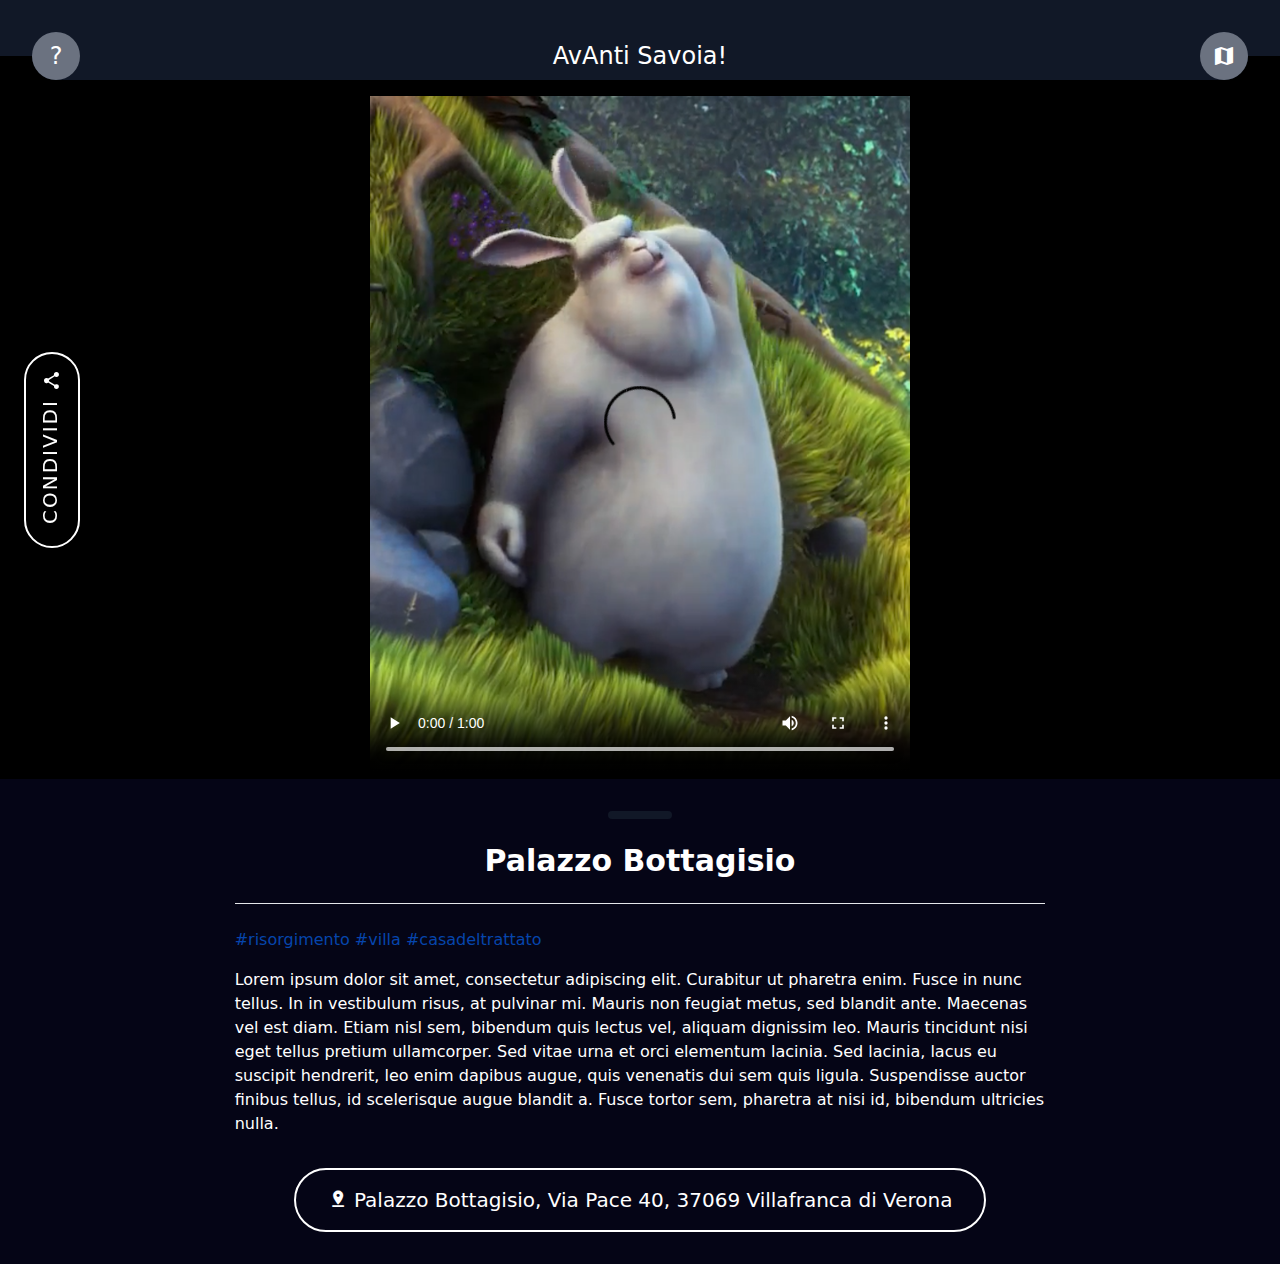
<file: video/casa-del-trattato/index.html>
<!DOCTYPE html>
<html lang="en">
<head>
    <meta charset="UTF-8">
    <meta http-equiv="X-UA-Compatible" content="IE=edge">
    <meta name="viewport" content="width=device-width, initial-scale=1.0">
    <title>Document</title>
    <meta property="og:title" content="Palazzo Bottagisio">
    <meta property="og:type" content="website" />
    <meta property="og:video:secure_url" content="https://bertanileonardo.altervista.org/beta/progetto-villafranca/video/4_5.mp4" />
    <meta property="og:video:type" content="video/mpeg" />
    <meta property="og:video:width" content="400" />
    <meta property="og:video:height" content="500" />
    <meta name="description" content="video Palazzo">
    <meta property="og:video" content="https://bertanileonardo.altervista.org/beta/progetto-villafranca/video/4_5.mp4">
    <link rel="stylesheet" href="../../css/tailwind.css">
    <link rel="stylesheet" href="../../icomoon/style.css">
    <link rel="stylesheet" href="../../css/share.css">
    <link rel="stylesheet" href="https://cdnjs.cloudflare.com/ajax/libs/font-awesome/6.0.0-beta2/css/all.min.css" integrity="sha512-YWzhKL2whUzgiheMoBFwW8CKV4qpHQAEuvilg9FAn5VJUDwKZZxkJNuGM4XkWuk94WCrrwslk8yWNGmY1EduTA==" crossorigin="anonymous" referrerpolicy="no-referrer" />
    <!-- <script src="../../js/script.js"></script> -->
    <script src="../../js/share.js"></script>
    <style>
      .hvideo{
        height: calc(100vw * 1,25);
      }
      @media screen and (min-width: 1279px){
        .hvideo{
          height: 75vh;
        }
      }
    </style>
</head>
<body>
    <div class="z-40 fixed w-full flex justify-center items-center">
        <header class="top-0 fixed w-full mx-8 h-14 border-0 bg-gray-900 rounded-b-2"> </header>
    </div>
    <nav class="fixed w-full z-50 bg-traspanent rounded-b-full">
      <div class="px-8 pt-8">
        <div class="flex justify-between items-center text-white bg-gray-900 rounded-full text-2xl">
          <a href="../../faq.html" class="w-12 h-12 rounded-full flex justify-center items-center bg-gray-500">
            <span>?</span>
            <!-- o icon-help -->
          </a>
          <div>
            AvAnti Savoia!
          </div>
          <a href="../../map.html" class="w-12 h-12 rounded-full flex justify-center items-center bg-gray-500">
            <i class="icon-map1"></i>
            <!-- o icon-help -->
          </a>
        </div>
      </div>
    </nav>
    <social>
        <div id="share_banner" class="fixed flex justify-center items-center w-screen h-screen bg-red-300 bg-opacity-50 z-50 hidden">
          <div class="p-8 text-black bg-white rounded-3xl flex flex-col justify-center items-center">
            <h1 class="text-3xl pt-2 pb-6 tracking-widest">CONDIVIDI</h1>
            <div class="flex flex-row gap-6">
              <input id="copyUrl" value=" https://bertanileonardo.altervista.org/beta/progetto-villafranca/index.html" class="w-36 lg:w-auto">
              <div class="tooltip">
                <button class="" role="button" id="copyBtn">
                  <span class="tooltiptext" id="myTooltip">Copia</span><i class="fas fa-link"></i>
                </button>
              </div>
            </div>
            <div class="mt-8 flex justify-center items-center flex-col lg:flex-row gap-4">
              <a class="py-4 w-48 border-2 border-black hover:border-white border-solid rounded-full hover:text-white bg-whatsapp flex justify-center items-center flex-row gap-2" href=""><i class="icon-whatsapp"></i><span>WHATSAPP</span></a>
              <a class="py-4 w-48 border-2 border-black hover:border-white border-solid rounded-full hover:text-white bg-twitter flex justify-center items-center flex-row gap-2" href=""><i class="icon-twitter"></i><span>TWITTER</span></a>
              <a class="py-4 w-48 border-2 border-black hover:border-white border-solid rounded-full hover:text-white bg-facebook flex justify-center items-center flex-row gap-2" href=""><i class="icon-facebook"></i><span>FACEBOOK</span></a>
              <a class="py-4 w-48 border-2 border-black hover:border-white border-solid rounded-full hover:text-white bg-telegram flex justify-center items-center flex-row gap-2" href=""><i class="icon-telegram"></i><span>TELEGRAM</span></a>
              <a class="hidden lg:flex py-4 w-48 border-2 border-black hover:border-white border-solid rounded-full hover:text-white hover:bg-gray-500 flex justify-center items-center flex-row gap-2" href=""><i class="icon-mail_outline"></i><span>EMAIL</span></a>
            </div>
            <button id="share_banner_close" class="mt-8 py-4 w-48 bg-red-300  rounded-full text-red-900 flex justify-center items-center flex-row gap-2" href=""><i class="fas fa-times"></i><span>CHIUDI</span></button>
          </div>
        </div>
    </social>
    <main class="bg-black flex flex-col justify-center items-center relative top-12" style="height: auto">
      <!-- <video class="w-screen" style="height: calc(100vw * 1,333333333)" controls controlslist="nodownload" poster="/images/w3html5.gif"> per 3:4 -->
        <video class="w-auto lg:mt-12 lg:mb-2 mt-2 hvideo" controls controlslist="nodownload" poster="../frame.png" preload="auto">
            <source src="../4_5.mp4" type="video/mp4">
            <track src="vtt_trial.vtt" srclang="italiano"/>
            Il tuo browser non supporta la riproduzione di questo video.
        </video>
        <div class="w-auto text-white p-8" style="background-color: rgb(5, 5, 22);">
          <div class="flex justify-center items-center"> 
            <div class="bg-gray-900 h-2 w-16 mb-2 rounded-full"> </div>
          </div>
          <h1 class="text-center pt-4 pb-6 text-3xl font-bold">Palazzo Bottagisio</h1>
          <div class="md:flex md:flex-col md:justify-center md:items-center">
            <div class="md:w-2/3">
              <hr>
              <h6 class="text-base mt-6" style="color:#0645AD">#risorgimento #villa #casadeltrattato</h6>
              <p class="mt-4">
                Lorem ipsum dolor sit amet, consectetur adipiscing elit. Curabitur ut pharetra enim. Fusce in nunc tellus. In in vestibulum risus, at pulvinar mi. Mauris non feugiat metus, sed blandit ante. Maecenas vel est diam. Etiam nisl sem, bibendum quis lectus vel, aliquam dignissim leo. Mauris tincidunt nisi eget tellus pretium ullamcorper. Sed vitae urna et orci elementum lacinia. Sed lacinia, lacus eu suscipit hendrerit, leo enim dapibus augue, quis venenatis dui sem quis ligula. Suspendisse auctor finibus tellus, id scelerisque augue blandit a. Fusce tortor sem, pharetra at nisi id, bibendum ultricies nulla.
              </p>
            </div>
          </div>
        
            <social>  
                <button id="share_banner_open" class="w-full lg:w-auto mt-8 lg:mt-0 lg:z-40 lg:top-0 lg:fixed text-xl py-4 lg:py-0 px-12 lg:px-0 lg:left-6 border-2 lg:border-0 border-white border-solid rounded-full lg:hover:bg-transparent z-10 lg:flex lg:flex-col lg:h-screen lg:justify-center lg:items-center" role="button">
                    <div class="lg:py-4 lg:px-4 lg:hover:text-black lg:hover:bg-white lg:border-2 lg:border-white lg:border-solid lg:rounded-full">
                        <i class="icon-share1 lg:block"></i><span class="ml-8 lg:ml-0 lg:block lg:transform lg:w-4 lg:mt-28 lg:relative lg:top-0 lg:-rotate-90 tracking-widest">CONDIVIDI</span>
                    </div>
                </button>
            </social>
          <div class="flex flex-row justify-center items-center mt-8 w-full"> 
            <a class="w-full md:w-auto text-center text-xl py-4 px-8 border-2 border-white border-solid rounded-full hover:text-black hover:bg-gray-100" href="https://www.google.com/maps/place/Casa+Del+Trattato/@45.3526979,10.8422904,20.75z/data=!4m5!3m4!1s0x4781ddd450d46bb3:0xbbe17ba533e99e98!8m2!3d45.3526949!4d10.8427904" target="_blank" rel="noopener noreferrer">
              <div class="w-full">
                <i class="icon-pin_drop"></i> Palazzo Bottagisio<span class="hidden lg:inline">, Via Pace 40, 37069 Villafranca di Verona</span>
              </div>
            </a>
          </div>
        </div>
      </main>
    <script>
        
    </script>
</body>
</html>
</file>
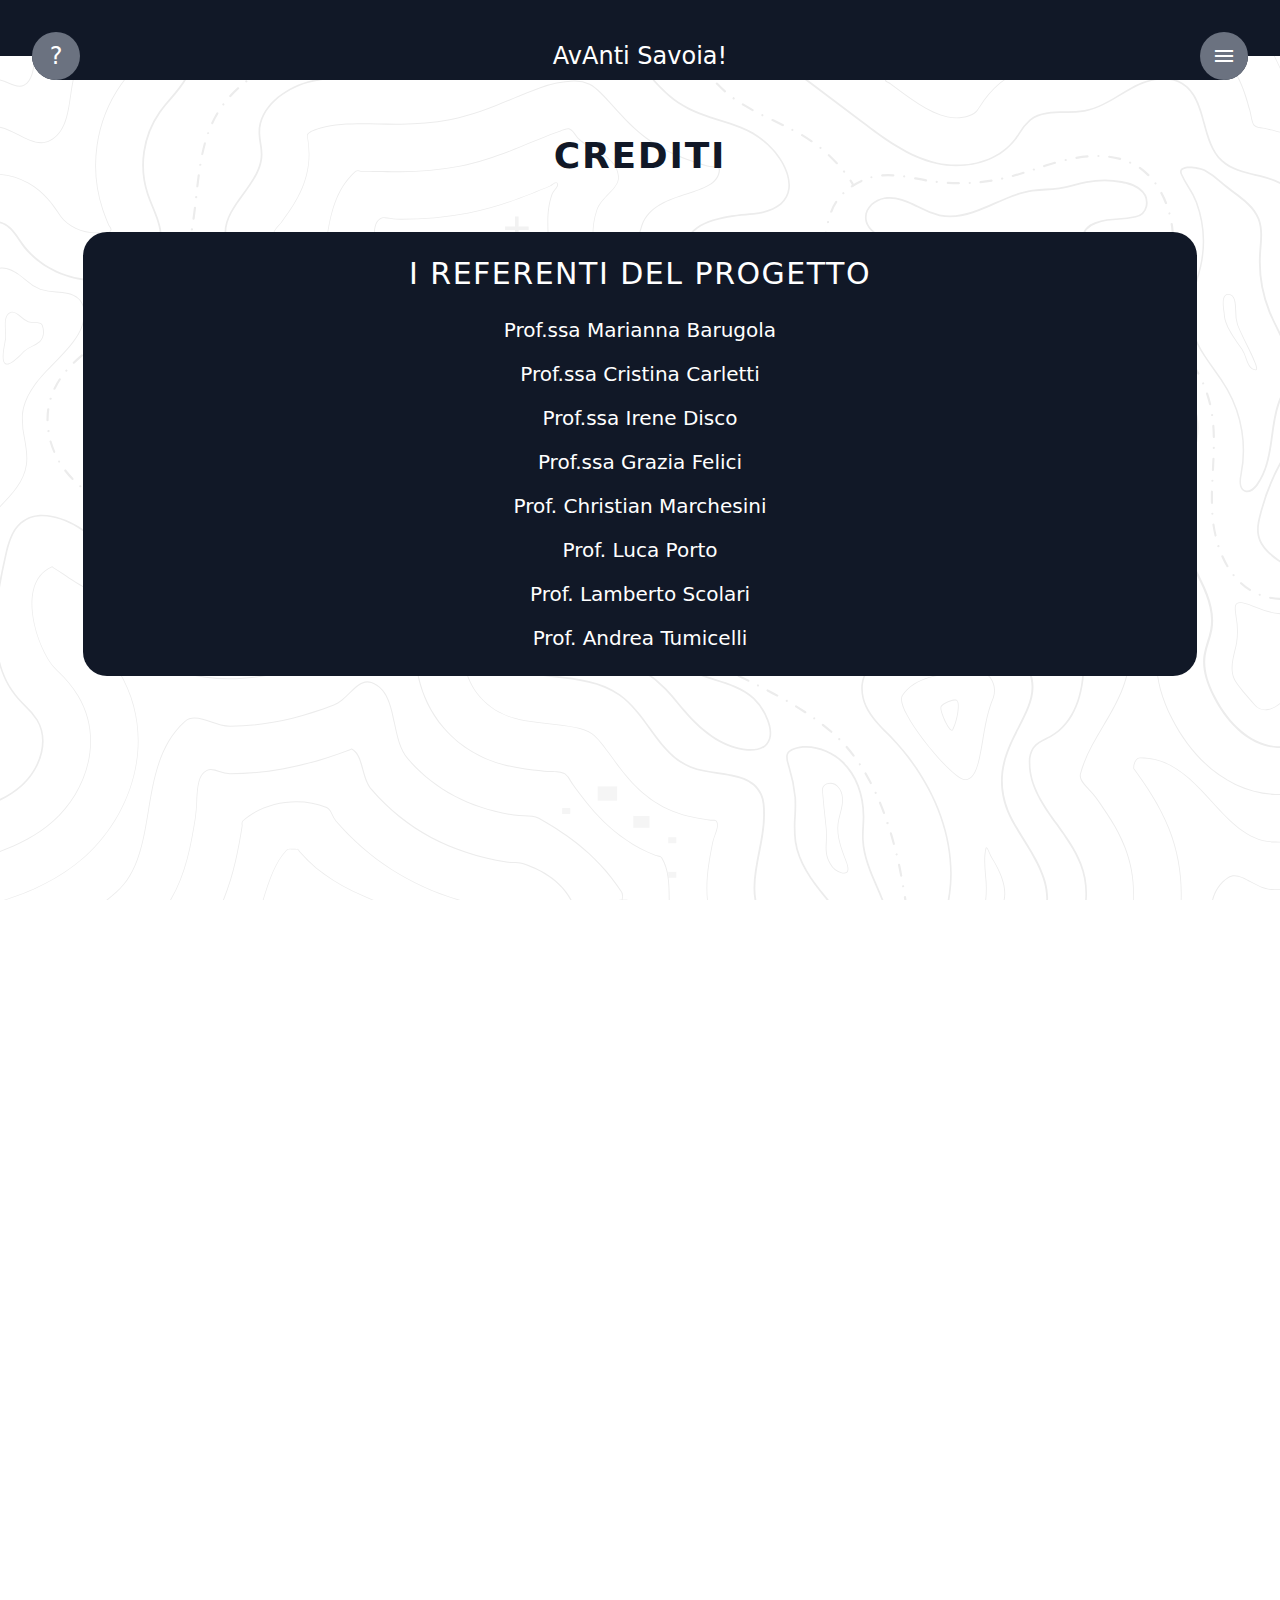
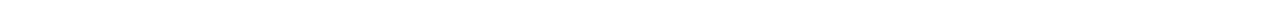
<file: crediti.html>
<!DOCTYPE html>
<html lang="it">
<head>
    <meta charset="UTF-8">
    <meta http-equiv="X-UA-Compatible" content="IE=edge">
    <meta name="viewport" content="width=device-width, initial-scale=1.0">
    <title>Document</title>
    <link rel="stylesheet" href="css/tailwind.css">
    <link rel="stylesheet" href="icomoon/style.css">
    <link rel="stylesheet" href="css/aos.css"/>
    <script src="js/aos.js"></script> 
    <script src="js/script.js"></script>
    <style>
        .bg-map{
            background-image: url(image/mapp.svg);
            background-repeat: repeat-y;
            background-size: cover;
            background-position: center;
            background-attachment: fixed;
        }

        .dark{
        background-color: black;
        color:white
        }
    </style>
</head>
<body class="bg-map dark:bg-black">
    <script>
      AOS.init();
    </script>
    <div class="z-40 fixed w-full flex justify-center items-center">
        <header class="top-0 fixed w-full mx-8 h-14 border-0 bg-gray-900 rounded-b-2"> </header>
    </div>
      <nav class="fixed w-full z-50">
        <div class="px-8 pt-8">
          <div class="flex justify-between items-center text-white bg-gray-900 rounded-full text-2xl">
            <a href="faq.html" class="w-12 h-12 rounded-full flex justify-center items-center bg-gray-500">
              <span>?</span>
              <!-- o icon-help -->
            </a>
            <div>
              AvAnti Savoia!
            </div>
            <button id="menu_button" role="button" class="w-12 h-12 rounded-full flex justify-center items-center bg-gray-500">
              <i id="menu_icon" class="icon-menu1"></i>
              <!-- oppure icon-more_vert o icon-menu1 o icon-pending -->
            </button>
          </div>
          <div id="menu_dropdown" class="origin-top-right absolute right-8 mt-2 w-48 rounded-md shadow-lg py-1 bg-white ring-1 ring-black ring-opacity-5 focus:outline-none hidden" role="menu" aria-orientation="vertical" aria-labelledby="user-menu-button" tabindex="-1">
            <a href="map.html" class="block px-4 py-2 text-sm text-gray-700" role="menuitem" tabindex="-1" id="user-menu-item-0">Home</a>
            <a href="contatti.html" class="block px-4 py-2 text-sm text-gray-700" role="menuitem" tabindex="-1" id="user-menu-item-1">Contatti</a>
            <a href="crediti.html" class="block px-4 py-2 text-sm text-gray-700" role="menuitem" tabindex="-1" id="user-menu-item-3">Crediti</a>
            <a href="policy.html" class="block px-4 py-2 text-sm text-gray-700" role="menuitem" tabindex="-1" id="user-menu-item-4">Politica dati</a>
            <a href="en/" class="block px-4 py-2 text-sm text-gray-700" role="menuitem" tabindex="-1" id="user-menu-item-5">English version</a>
        </div>
        </div>
      </nav>
      <!-- link width https://tailwindcss.com/docs/width -->
      <main class="m-0 p-8 h-screen">
            <div class="flex flex-col  w-auto h-auto justify-center items-center relative m-0 z-10 top-20">
                <div class="h-auto w-11/12 text-4xl text-gray-900 dark:text-white font-bold text-center mb-6 p-6 uppercase tracking-wider">CREDITI</div>
                <div class="block w-11/12 mt-2 text-white h-auto p-6 rounded-3xl bg-gray-900">
                    <h1 class="h-auto w-full text-3xl text-center mb-6 uppercase tracking-wider">I referenti del progetto</h1>
                    <p>
                        <ul class="flex flex-col text-xl md:grid justify-center items-center text-center md:gap-4 list-none">
                            <li>Prof.ssa Marianna Barugola</li>
                            <!--evetuale  class="pl-10" style="text-indent: -2.5rem;" per sfalsare il testo rispetto alla parola Prof. da sx-->
                            <li>Prof.ssa Cristina Carletti</li>
                            <li>Prof.ssa Irene Disco</li>
                            <li>Prof.ssa Grazia Felici</li>
                            <li>Prof. Christian Marchesini</li>
                            <li>Prof. Luca Porto</li>
                            <li>Prof. Lamberto Scolari</li>
                            <li>Prof. Andrea Tumicelli</li>
                        </ul>
                    </p>                    
                </div>
                <div data-aos="fade-zoom-in" data-aos-offset="200" data-aos-easing="ease-in-sine" data-aos-duration="600" class="block w-11/12 mt-10 text-white h-auto p-6 rounded-3xl bg-gray-900">
                    <h1 class="h-auto w-full text-3xl text-center mb-6 uppercase tracking-wider">Le classi coinvolte</h1>
                    <div class="flex flex-col justify-center items-center md:flex-row md:gap-4">
                        <div class="flex text-xl">
                            5 ALA
                        </div>
                        <div class="flex text-base italic text-center">
                            (liceo scientifico scienze applicate)
                        </div>
                    </div>
                    <div class="flex flex-col mt-2 justify-center items-center md:flex-row md:gap-4">
                        <div class="flex text-xl">
                            4 ALM
                        </div>
                        <div class="flex text-base italic text-center">
                            (liceo artistico multimediale)
                        </div>
                    </div>    
                    <div class="flex flex-col mt-2 justify-center items-center md:flex-row md:gap-4">
                        <div class="flex text-xl">
                            4 BLM
                        </div>
                        <div class="flex text-base italic text-center">
                            (liceo artistico multimediale)
                        </div>
                    </div>
                    <div class="flex flex-col mt-2 justify-center items-center md:flex-row md:gap-4">
                        <div class="flex text-xl">
                            5 AEA
                        </div>
                        <div class="flex text-base italic text-center">
                            (istituto tecnico elettrico ed automazione)
                        </div>
                    </div>                 
                </div>
                <div data-aos="fade-zoom-in" data-aos-offset="200" data-aos-easing="ease-in-sine" data-aos-duration="600" class="block w-11/12 mt-10 text-white h-auto p-6 rounded-3xl bg-gray-900">
                    <h1 class="h-auto w-full text-3xl text-center mb-6 uppercase tracking-wider">Licenze</h1>
                    <div class="flex flex-col justify-center items-center md:flex-row md:gap-4">
                        <div class="flex text-xl">
                            <a href="https://tailwindcss.com/" target="_blank" rel="noopener noreferrer nofollow">TAILWIND CSS</a>
                        </div>
                        <div class="flex text-base italic text-center">
                            (libreria stili)
                        </div>
                    </div>
                    <div class="flex flex-col mt-2 justify-center items-center md:flex-row md:gap-4">
                        <div class="flex text-xl">
                            <a href="http://michalsnik.github.io/aos/" target="_blank" rel="noopener noreferrer nofollow">AOS.JS</a>
                        </div>
                        <div class="flex text-base italic text-center">
                            (libreria js transizioni)
                        </div>
                    </div>    
                    <div class="flex flex-col mt-2 justify-center items-center md:flex-row md:gap-4">
                        <div class="flex text-xl">
                            <a href="https://leafletjs.com/" target="_blank" rel="noopener noreferrer nofollow">LEAFLET</a> 
                        </div>
                        <div class="flex text-base italic text-center">
                            (libreria js per le mappe)
                        </div>
                    </div>
                    <div class="flex flex-col mt-2 justify-center items-center md:flex-row md:gap-4">
                        <div class="flex text-xl">
                            <a href="https://www.openstreetmap.org/copyright" target="_blank" rel="noopener noreferrer nofollow">OPENSTREETMAP</a>
                        </div>
                        <div class="flex text-base italic text-center">
                            (raccolta dati geografici)
                        </div>
                    </div>    
                    <div class="flex flex-col mt-2 justify-center items-center md:flex-row md:gap-4">
                        <div class="flex text-xl">
                           <a href="http://cartodb.com/attributions" target="_blank" rel="noopener noreferrer nofollow">CARTO DB</a> 
                        </div>
                        <div class="flex text-base italic text-center">
                            (servizio stile mappa)
                        </div>
                    </div>             
                </div>
                <div data-aos="fade-zoom-in" data-aos-offset="200" data-aos-easing="ease-in-sine" data-aos-duration="600" class="block w-11/12 mt-10 mb-10 lg:mb-20 text-white h-auto p-6 rounded-3xl bg-gray-900">
                    <h1 class="h-auto w-full text-3xl text-center mb-6 uppercase tracking-wider">Diritti d&rsquo;autore</h1>
                    <div class="block lg:text-center">
                        Tutti i materiali presenti su questo sito sono liberi, potrai utilizzarli liberamente. Per poter espandere il progetto realizzato, sarebbe gradita la citazione.<br>
                        L'utilizzo delle informazioni non determina la nostra approvazione del fine che esse avranno. Ci riserviamo in futuro di limitare e/o modificare la politica di utilizzo delle informazioni qui contenute.
                    </div>         
                </div>
            </div>
        </main>      
</body>
</html>
</file>
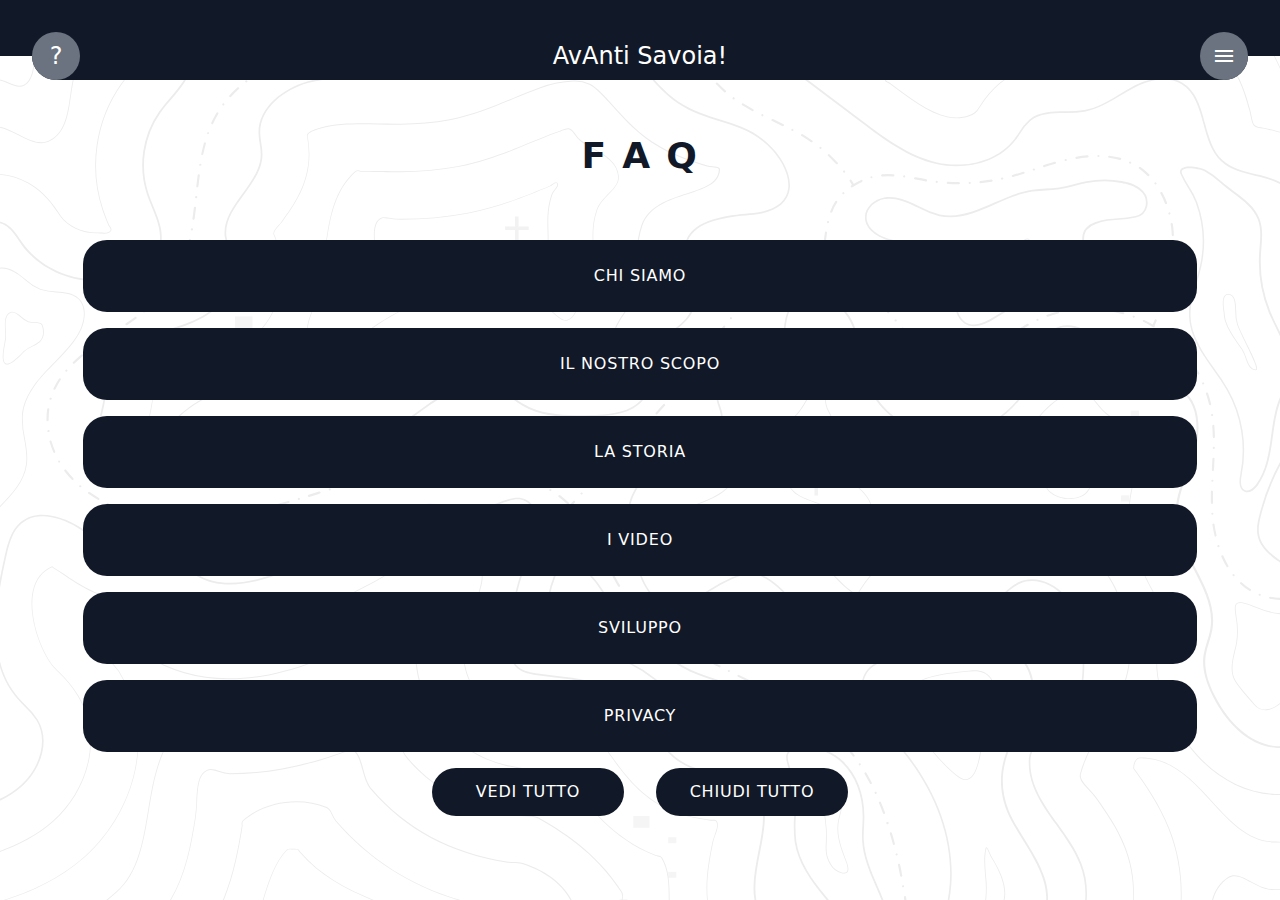
<file: faq.html>
<!DOCTYPE html>
<html lang="it">
<head>
    <meta charset="UTF-8">
    <meta http-equiv="X-UA-Compatible" content="IE=edge">
    <meta name="viewport" content="width=device-width, initial-scale=1.0">
    <title>Document</title>
    <link rel="stylesheet" href="css/tailwind.css">
    <link rel="stylesheet" href="icomoon/style.css">
    <script src="js/script.js"></script>
    <style>
        .bg-map{
            background-image: url(image/mapp.svg);
            background-repeat: repeat-y;
            background-size: cover;
            background-position: center;
            background-attachment: fixed;
        }

        .dark{
        background-color: black;
        color:white
        }
        p{
            -webkit-box-decoration-break: clone;
            box-decoration-break: clone;
            display: inline;
        }
    </style>
</head>
<body class="bg-map dark:bg-black">
    <div class="z-40 fixed w-full flex justify-center items-center">
        <header class="top-0 fixed w-full mx-8 h-14 border-0 bg-gray-900 rounded-b-2"> </header>
    </div>
      <nav class="fixed w-full z-50">
        <div class="px-8 pt-8">
          <div class="flex justify-between items-center text-white bg-gray-900 rounded-full text-2xl">
            <a href="faq.html" class="w-12 h-12 rounded-full flex justify-center items-center bg-gray-500">
              <span>?</span>
              <!-- o icon-help -->
            </a>
            <div>
              AvAnti Savoia!
            </div>
            <button id="menu_button" role="button" class="w-12 h-12 rounded-full flex justify-center items-center bg-gray-500">
              <i id="menu_icon" class="icon-menu1"></i>
              <!-- oppure icon-more_vert o icon-menu1 o icon-pending -->
            </button>
          </div>
          <div id="menu_dropdown" class="origin-top-right absolute right-8 mt-2 w-48 rounded-md shadow-lg py-1 bg-white ring-1 ring-black ring-opacity-5 focus:outline-none hidden" role="menu" aria-orientation="vertical" aria-labelledby="user-menu-button" tabindex="-1">
            <a href="map.html" class="block px-4 py-2 text-sm text-gray-700" role="menuitem" tabindex="-1" id="user-menu-item-0">Home</a>
            <a href="contatti.html" class="block px-4 py-2 text-sm text-gray-700" role="menuitem" tabindex="-1" id="user-menu-item-1">Contatti</a>
            <a href="crediti.html" class="block px-4 py-2 text-sm text-gray-700" role="menuitem" tabindex="-1" id="user-menu-item-3">Crediti</a>
            <a href="policy.html" class="block px-4 py-2 text-sm text-gray-700" role="menuitem" tabindex="-1" id="user-menu-item-4">Politica dati</a>
            <a href="en/" class="block px-4 py-2 text-sm text-gray-700" role="menuitem" tabindex="-1" id="user-menu-item-5">English version</a>
        </div>
        </div>
      </nav>
      <!-- link width https://tailwindcss.com/docs/width -->
      <main class="m-0 p-8 h-screen">
            <div class="flex flex-col  w-auto h-auto justify-center items-center relative m-0 z-10 top-20">
                <div class="h-auto w-11/12 text-4xl dark:text-white text-gray-900 font-bold text-center mb-6 p-6 uppercase tracking-wider">F A Q</div>
                <div class="w-11/12 mt-2">
                    <button class="accordion h-auto w-full rounded-3xl text-white mt-2 p-6 uppercase tracking-wider bg-gray-900">Chi siamo</button>
                    <div class="h-auto w-full p-6 hidden">
                        <p class="text-black dark:text-white bg-white dark:bg-black">
                             Interdum et malesuada fames ac ante ipsum primis in faucibus. Aliquam a hendrerit risus. Sed pharetra maximus metus ultrices iaculis. Nam ultricies elementum massa, non egestas ligula mattis eget. Proin vehicula est et risus sagittis, et vehicula urna consectetur. Nunc in massa consectetur, mollis nulla volutpat, tempor nibh. Duis egestas metus magna. Ut lacinia dapibus blandit. Vestibulum sollicitudin aliquam orci ut egestas.
                        </p>  
                    </div>
                </div>
                <div class="w-11/12 mt-2">
                    <button class="accordion h-auto w-full rounded-3xl text-white mt-2 p-6 uppercase tracking-wider bg-gray-900">IL NOSTRO SCOPO</button>
                    <div class="h-auto w-full p-6 hidden">
                        <p class="text-black dark:text-white bg-white dark:bg-black">
                            Interdum et malesuada fames ac ante ipsum primis in faucibus. Aliquam a hendrerit risus. Sed pharetra maximus metus ultrices iaculis. Nam ultricies elementum massa, non egestas ligula mattis eget. Proin vehicula est et risus sagittis, et vehicula urna consectetur. Nunc in massa consectetur, mollis nulla volutpat, tempor nibh. Duis egestas metus magna. Ut lacinia dapibus blandit. Vestibulum sollicitudin aliquam orci ut egestas.
                        </p>  
                    </div>
                </div>
                <div class="w-11/12 mt-2">
                    <button class="accordion h-auto w-full rounded-3xl text-white mt-2 p-6 uppercase tracking-wider bg-gray-900">la storia</button>
                    <div class="h-auto w-full p-6 hidden">
                        <p class="text-black dark:text-white bg-white dark:bg-black">
                            Interdum et malesuada fames ac ante ipsum primis in faucibus. Aliquam a hendrerit risus. Sed pharetra maximus metus ultrices iaculis. Nam ultricies elementum massa, non egestas ligula mattis eget. Proin vehicula est et risus sagittis, et vehicula urna consectetur. Nunc in massa consectetur, mollis nulla volutpat, tempor nibh. Duis egestas metus magna. Ut lacinia dapibus blandit. Vestibulum sollicitudin aliquam orci ut egestas.
                        </p>  
                    </div>
                </div>
                <div class="w-11/12 mt-2">
                    <button class="accordion h-auto w-full rounded-3xl text-white mt-2 p-6 uppercase tracking-wider bg-gray-900">i video</button>
                    <div class="h-auto w-full p-6 hidden">
                        <p class="text-black dark:text-white bg-white dark:bg-black">
                            Interdum et malesuada fames ac ante ipsum primis in faucibus. Aliquam a hendrerit risus. Sed pharetra maximus metus ultrices iaculis. Nam ultricies elementum massa, non egestas ligula mattis eget. Proin vehicula est et risus sagittis, et vehicula urna consectetur. Nunc in massa consectetur, mollis nulla volutpat, tempor nibh. Duis egestas metus magna. Ut lacinia dapibus blandit. Vestibulum sollicitudin aliquam orci ut egestas.
                        </p>  
                    </div>
                </div>
                <div class="w-11/12 mt-2">
                    <button class="accordion h-auto w-full rounded-3xl text-white mt-2 p-6 uppercase tracking-wider bg-gray-900">sviluppo</button>
                    <div class="h-auto w-full p-6 hidden">
                        <p class="text-black dark:text-white bg-white dark:bg-black">
                            L'intero progetto &egrave; stato realizzato dagli alunni delle classi 4ALM e 5ALA. Interdum et malesuada fames ac ante ipsum primis in faucibus. Aliquam a hendrerit risus. Sed pharetra maximus metus ultrices iaculis. Nam ultricies elementum massa, non egestas ligula mattis eget. Proin vehicula est et risus sagittis, et vehicula urna consectetur. Nunc in massa consectetur, mollis nulla volutpat, tempor nibh. Duis egestas metus magna. Ut lacinia dapibus blandit. Vestibulum sollicitudin aliquam orci ut egestas.
                        </p>  
                    </div>
                </div>
                <div class="w-11/12 mt-2">
                    <button class="accordion h-auto w-full rounded-3xl text-white mt-2 p-6 uppercase tracking-wider bg-gray-900">privacy</button>
                    <div class="h-auto w-full p-6 hidden">
                        <p class="text-black dark:text-white bg-white dark:bg-black">
                            Interdum et malesuada fames ac ante ipsum primis in faucibus. Aliquam a hendrerit risus. Sed pharetra maximus metus ultrices iaculis. Nam ultricies elementum massa, non egestas ligula mattis eget. Proin vehicula est et risus sagittis, et vehicula urna consectetur. Nunc in massa consectetur, mollis nulla volutpat, tempor nibh. Duis egestas metus magna. Ut lacinia dapibus blandit. Vestibulum sollicitudin aliquam orci ut egestas.
                        </p>  
                    </div>
                </div>
                <div class="flex justify-between lg:justify-center lg:gap-8 items-center my-4 w-11/12">
                    <button id="sbloccaTuttoButton" class="block rounded-3xl text-white p-3 w-28 lg:w-48 uppercase tracking-wider bg-gray-900">VEDI TUTTO</button>
                    <button id="bloccaTuttoButton" class="block rounded-3xl text-white p-3 w-28 lg:w-48 uppercase tracking-wider bg-gray-900">CHIUDI TUTTO</button>
                </div>
            </div>

            <script>
                var acc = document.getElementsByClassName("accordion");
                var i;
    
                for (i = 0; i < acc.length; i++) {
                acc[i].addEventListener("click", function() {
                    this.classList.toggle("bg-gray-900");
                    this.classList.toggle("bg-gray-500");
                    var panel = this.nextElementSibling;
                    panel.classList.toggle("hidden");
                });
                };

                var accOperator=document.getElementsByClassName("accordion");
                var buttons=document.getElementById("sbloccaTuttoButton");
                var buttonh=document.getElementById("bloccaTuttoButton");

                buttons.addEventListener("click", see_all);
                function see_all(){
                    var sl;
                    for(let element of document.getElementsByClassName("accordion")){
                    element.classList.remove("bg-gray-900");
                    element.classList.add("bg-gray-500");
                    sl = element.nextElementSibling;
                    sl.classList.remove("hidden");
                    };
                };

                buttonh.addEventListener("click", hide_all);
                function hide_all(){
                    var pl;
                    for(let element of document.getElementsByClassName("accordion")){
                    element.classList.add("bg-gray-900");
                    element.classList.remove("bg-gray-500");
                    sl = element.nextElementSibling;
                    sl.classList.add("hidden");
                    };
                };

                //change theme toggle

                (function() {
                    let onpageLoad = localStorage.getItem("theme") || "";
                    let element = document.body;
                    element.classList.add(onpageLoad);
                    document.getElementsByTagName("html").textContent = localStorage.getItem("theme") || "light";
                });
                
                function themeToggle() {
                    let element = document.body;
                    element.classList.toggle("dark");

                    let theme = localStorage.getItem("theme");
                    if (theme && theme === "dark") {
                        localStorage.setItem("theme", "");
                    } else {
                        localStorage.setItem("theme", "dark");
                    }

                    document.getElementsByTagName("html").textContent = localStorage.getItem("theme");
                }
                document.getElementById("theme_toggle").addEventListener("click", themeToggle);
                
            </script>
           
        </main>      
</body>
</html>
</file>
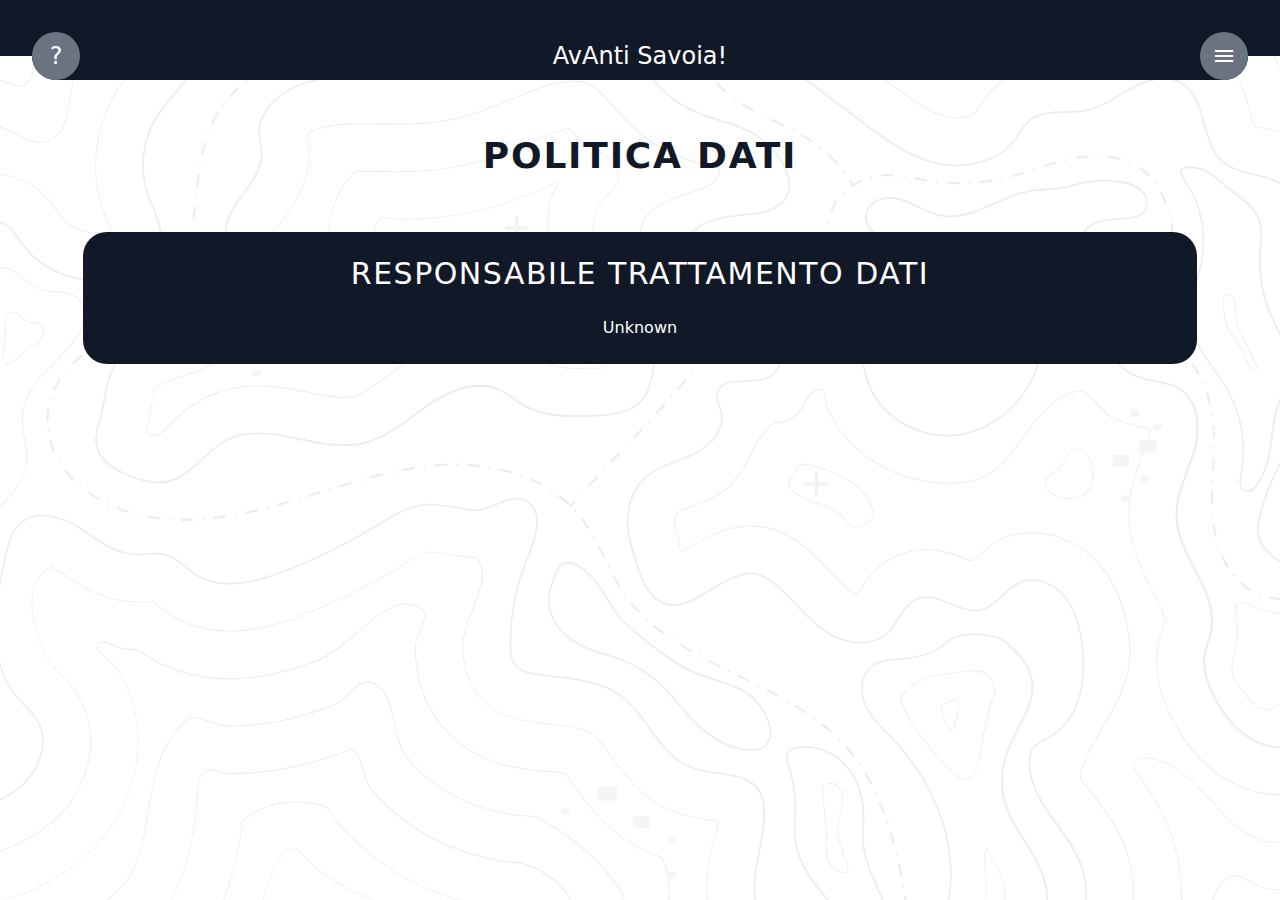
<file: policy.html>
<!DOCTYPE html>
<html lang="it">
<head>
    <meta charset="UTF-8">
    <meta http-equiv="X-UA-Compatible" content="IE=edge">
    <meta name="viewport" content="width=device-width, initial-scale=1.0">
    <title>Document</title>
    <link rel="stylesheet" href="css/tailwind.css">
    <link rel="stylesheet" href="leaflet/leaflet.css">
    <link rel="stylesheet" href="icomoon/style.css">
    <link rel="stylesheet" href="css/aos.css"/>
    <script src="js/aos.js"></script> 
    <script src="leaflet/leaflet.js"></script>
    <script src="js/script.js"></script>
    <style>
        .bg-map{
            background-image: url(image/mapp.svg);
            background-repeat: repeat-y;
            background-size: cover;
            background-position: center;
            background-attachment: fixed;
        }
    </style>
</head>
<body class="bg-map dark:bg-black">
    <script>
      AOS.init();
    </script>
    <div class="z-40 fixed w-full flex justify-center items-center">
        <header class="top-0 fixed w-full mx-8 h-14 border-0 bg-gray-900 rounded-b-2"> </header>
    </div>
      <nav class="fixed w-full z-50">
        <div class="px-8 pt-8">
          <div class="flex justify-between items-center text-white bg-gray-900 rounded-full text-2xl">
            <a href="faq.html" class="w-12 h-12 rounded-full flex justify-center items-center bg-gray-500">
              <span>?</span>
              <!-- o icon-help -->
            </a>
            <div>
              AvAnti Savoia!
            </div>
            <button id="menu_button" role="button" class="w-12 h-12 rounded-full flex justify-center items-center bg-gray-500">
              <i id="menu_icon" class="icon-menu1"></i>
              <!-- oppure icon-more_vert o icon-menu1 o icon-pending -->
            </button>
          </div>
          <div id="menu_dropdown" class="origin-top-right absolute right-8 mt-2 w-48 rounded-md shadow-lg py-1 bg-white ring-1 ring-black ring-opacity-5 focus:outline-none hidden" role="menu" aria-orientation="vertical" aria-labelledby="user-menu-button" tabindex="-1">
            <a href="map.html" class="block px-4 py-2 text-sm text-gray-700" role="menuitem" tabindex="-1" id="user-menu-item-0">Home</a>
            <a href="contatti.html" class="block px-4 py-2 text-sm text-gray-700" role="menuitem" tabindex="-1" id="user-menu-item-1">Contatti</a>
            <a href="crediti.html" class="block px-4 py-2 text-sm text-gray-700" role="menuitem" tabindex="-1" id="user-menu-item-3">Crediti</a>
            <a href="policy.html" class="block px-4 py-2 text-sm text-gray-700" role="menuitem" tabindex="-1" id="user-menu-item-4">Politica dati</a>
            <a href="en/" class="block px-4 py-2 text-sm text-gray-700" role="menuitem" tabindex="-1" id="user-menu-item-5">English version</a>
        </div>
        </div>
      </nav>
      <!-- link width https://tailwindcss.com/docs/width -->
      <main class="m-0 p-8 h-screen">
            <div class="flex flex-col  w-auto h-auto justify-center items-center relative m-0 z-10 top-20">
                <div class="h-auto w-11/12 text-4xl text-gray-900 dark:text-white font-bold text-center mb-6 p-6 uppercase tracking-wider">POLITICA DATI</div>
                <div class="block w-11/12 mt-2 text-white h-auto p-6 rounded-3xl bg-gray-900">
                    <h1 class="h-auto w-full text-3xl text-center mb-6 uppercase tracking-wider">RESPONSABILE TRATTAMENTO DATI</h1>
                    <p class="text-center">
                        Unknown
                    </p>                    
                </div>
                <div>
                    
                </div>
            </div>

            
           
          </main>     
</body>
</html>
</file>
<file: icomoon/style.css>
@font-face {
  font-family: 'icomoon';
  src:  url('fonts/icomoon.eot?s90mdw');
  src:  url('fonts/icomoon.eot?s90mdw#iefix') format('embedded-opentype'),
    url('fonts/icomoon.ttf?s90mdw') format('truetype'),
    url('fonts/icomoon.woff?s90mdw') format('woff'),
    url('fonts/icomoon.svg?s90mdw#icomoon') format('svg');
  font-weight: normal;
  font-style: normal;
  font-display: block;
}

[class^="icon-"], [class*=" icon-"] {
  /* use !important to prevent issues with browser extensions that change fonts */
  font-family: 'icomoon' !important;
  speak: never;
  font-style: normal;
  font-weight: normal;
  font-variant: normal;
  text-transform: none;
  line-height: 1;

  /* Better Font Rendering =========== */
  -webkit-font-smoothing: antialiased;
  -moz-osx-font-smoothing: grayscale;
}

.icon-luna:before {
  content: "\b006";
}
.icon-sole:before {
  content: "\b007";
}
.icon-error:before {
  content: "\e905";
}
.icon-error_outline:before {
  content: "\e906";
}
.icon-warning1:before {
  content: "\e907";
}
.icon-add_alert:before {
  content: "\e908";
}
.icon-notification_important:before {
  content: "\e909";
}
.icon-album:before {
  content: "\e90a";
}
.icon-av_timer:before {
  content: "\e90b";
}
.icon-closed_caption:before {
  content: "\e90c";
}
.icon-equalizer1:before {
  content: "\e90d";
}
.icon-explicit:before {
  content: "\e90e";
}
.icon-fast_forward:before {
  content: "\e90f";
}
.icon-fast_rewind:before {
  content: "\e910";
}
.icon-games:before {
  content: "\e911";
}
.icon-hearing:before {
  content: "\e912";
}
.icon-high_quality:before {
  content: "\e913";
}
.icon-loop1:before {
  content: "\e914";
}
.icon-mic1:before {
  content: "\e915";
}
.icon-mic_none:before {
  content: "\e916";
}
.icon-mic_off:before {
  content: "\e917";
}
.icon-movie:before {
  content: "\e918";
}
.icon-library_add:before {
  content: "\e919";
}
.icon-library_books:before {
  content: "\e91a";
}
.icon-library_music:before {
  content: "\e91b";
}
.icon-new_releases:before {
  content: "\e91c";
}
.icon-not_interested:before {
  content: "\e91d";
}
.icon-pause1:before {
  content: "\e91e";
}
.icon-pause_circle_filled:before {
  content: "\e91f";
}
.icon-pause_circle_outline:before {
  content: "\e920";
}
.icon-play_arrow:before {
  content: "\e921";
}
.icon-play_circle_filled:before {
  content: "\e922";
}
.icon-play_circle_outline:before {
  content: "\e923";
}
.icon-playlist_add:before {
  content: "\e924";
}
.icon-queue_music:before {
  content: "\e925";
}
.icon-radio:before {
  content: "\e926";
}
.icon-recent_actors:before {
  content: "\e927";
}
.icon-repeat:before {
  content: "\e928";
}
.icon-repeat_one:before {
  content: "\e929";
}
.icon-replay:before {
  content: "\e92a";
}
.icon-shuffle1:before {
  content: "\e92b";
}
.icon-skip_next:before {
  content: "\e92c";
}
.icon-skip_previous:before {
  content: "\e92d";
}
.icon-snooze:before {
  content: "\e92e";
}
.icon-stop1:before {
  content: "\e92f";
}
.icon-subtitles:before {
  content: "\e930";
}
.icon-surround_sound:before {
  content: "\e931";
}
.icon-video_library:before {
  content: "\e932";
}
.icon-videocam:before {
  content: "\e933";
}
.icon-videocam_off:before {
  content: "\e934";
}
.icon-volume_down:before {
  content: "\e935";
}
.icon-volume_mute:before {
  content: "\e936";
}
.icon-volume_off:before {
  content: "\e937";
}
.icon-volume_up:before {
  content: "\e938";
}
.icon-web:before {
  content: "\e939";
}
.icon-hd:before {
  content: "\e93a";
}
.icon-sort_by_alpha:before {
  content: "\e93b";
}
.icon-airplay:before {
  content: "\e93c";
}
.icon-forward_10:before {
  content: "\e93d";
}
.icon-forward_30:before {
  content: "\e93e";
}
.icon-forward_5:before {
  content: "\e93f";
}
.icon-replay_10:before {
  content: "\e940";
}
.icon-replay_30:before {
  content: "\e941";
}
.icon-replay_5:before {
  content: "\e942";
}
.icon-add_to_queue:before {
  content: "\e943";
}
.icon-fiber_dvr:before {
  content: "\e944";
}
.icon-fiber_new:before {
  content: "\e945";
}
.icon-playlist_play:before {
  content: "\e946";
}
.icon-art_track:before {
  content: "\e947";
}
.icon-fiber_manual_record:before {
  content: "\e948";
}
.icon-fiber_smart_record:before {
  content: "\e949";
}
.icon-music_video:before {
  content: "\e94a";
}
.icon-subscriptions:before {
  content: "\e94b";
}
.icon-playlist_add_check:before {
  content: "\e94c";
}
.icon-queue_play_next:before {
  content: "\e94d";
}
.icon-remove_from_queue:before {
  content: "\e94e";
}
.icon-slow_motion_video:before {
  content: "\e94f";
}
.icon-web_asset:before {
  content: "\e950";
}
.icon-fiber_pin:before {
  content: "\e951";
}
.icon-branding_watermark:before {
  content: "\e952";
}
.icon-call_to_action:before {
  content: "\e953";
}
.icon-featured_play_list:before {
  content: "\e954";
}
.icon-featured_video:before {
  content: "\e955";
}
.icon-note:before {
  content: "\e956";
}
.icon-video_call:before {
  content: "\e957";
}
.icon-video_label:before {
  content: "\e958";
}
.icon-4k:before {
  content: "\e959";
}
.icon-missed_video_call:before {
  content: "\e95a";
}
.icon-control_camera:before {
  content: "\e95b";
}
.icon-business:before {
  content: "\e95c";
}
.icon-call:before {
  content: "\e95d";
}
.icon-call_end:before {
  content: "\e95e";
}
.icon-call_made:before {
  content: "\e95f";
}
.icon-call_merge:before {
  content: "\e960";
}
.icon-call_missed:before {
  content: "\e961";
}
.icon-call_received:before {
  content: "\e962";
}
.icon-call_split:before {
  content: "\e963";
}
.icon-chat:before {
  content: "\e964";
}
.icon-clear_all:before {
  content: "\e965";
}
.icon-comment:before {
  content: "\e966";
}
.icon-contacts:before {
  content: "\e967";
}
.icon-dialer_sip:before {
  content: "\e968";
}
.icon-dialpad:before {
  content: "\e969";
}
.icon-email:before {
  content: "\e96a";
}
.icon-forum:before {
  content: "\e96b";
}
.icon-import_export:before {
  content: "\e96c";
}
.icon-invert_colors_off:before {
  content: "\e96d";
}
.icon-live_help:before {
  content: "\e96e";
}
.icon-location_off:before {
  content: "\e96f";
}
.icon-location_on:before {
  content: "\e970";
}
.icon-message:before {
  content: "\e971";
}
.icon-chat_bubble:before {
  content: "\e972";
}
.icon-chat_bubble_outline:before {
  content: "\e973";
}
.icon-no_sim:before {
  content: "\e974";
}
.icon-phone1:before {
  content: "\e975";
}
.icon-portable_wifi_off:before {
  content: "\e976";
}
.icon-contact_phone:before {
  content: "\e977";
}
.icon-contact_mail:before {
  content: "\e978";
}
.icon-ring_volume:before {
  content: "\e979";
}
.icon-speaker_phone:before {
  content: "\e97a";
}
.icon-stay_current_landscape:before {
  content: "\e97b";
}
.icon-stay_current_portrait:before {
  content: "\e97c";
}
.icon-swap_calls:before {
  content: "\e97d";
}
.icon-textsms:before {
  content: "\e97e";
}
.icon-voicemail:before {
  content: "\e97f";
}
.icon-vpn_key:before {
  content: "\e980";
}
.icon-phonelink_erase:before {
  content: "\e981";
}
.icon-phonelink_lock:before {
  content: "\e982";
}
.icon-phonelink_ring:before {
  content: "\e983";
}
.icon-phonelink_setup:before {
  content: "\e984";
}
.icon-present_to_all:before {
  content: "\e985";
}
.icon-import_contacts:before {
  content: "\e986";
}
.icon-mail_outline:before {
  content: "\e987";
}
.icon-screen_share:before {
  content: "\e988";
}
.icon-stop_screen_share:before {
  content: "\e989";
}
.icon-call_missed_outgoing:before {
  content: "\e98a";
}
.icon-rss_feed:before {
  content: "\e98b";
}
.icon-alternate_email:before {
  content: "\e98c";
}
.icon-mobile_screen_share:before {
  content: "\e98d";
}
.icon-add_call:before {
  content: "\e98e";
}
.icon-cancel_presentation:before {
  content: "\e98f";
}
.icon-pause_presentation:before {
  content: "\e990";
}
.icon-unsubscribe:before {
  content: "\e991";
}
.icon-cell_wifi:before {
  content: "\e992";
}
.icon-sentiment_satisfied_alt:before {
  content: "\e993";
}
.icon-list_alt:before {
  content: "\e994";
}
.icon-domain_disabled:before {
  content: "\e995";
}
.icon-lightbulb:before {
  content: "\e996";
}
.icon-add:before {
  content: "\e997";
}
.icon-add_box:before {
  content: "\e998";
}
.icon-add_circle:before {
  content: "\e999";
}
.icon-add_circle_outline:before {
  content: "\e99a";
}
.icon-archive:before {
  content: "\e99b";
}
.icon-backspace:before {
  content: "\e99c";
}
.icon-block:before {
  content: "\e99d";
}
.icon-clear:before {
  content: "\e99e";
}
.icon-content_copy:before {
  content: "\e99f";
}
.icon-content_cut:before {
  content: "\e9a0";
}
.icon-content_paste:before {
  content: "\e9a1";
}
.icon-create:before {
  content: "\e9a2";
}
.icon-drafts:before {
  content: "\e9a3";
}
.icon-filter_list:before {
  content: "\e9a4";
}
.icon-flag1:before {
  content: "\e9a5";
}
.icon-forward1:before {
  content: "\e9a6";
}
.icon-gesture:before {
  content: "\e9a7";
}
.icon-inbox:before {
  content: "\e9a8";
}
.icon-link1:before {
  content: "\e9a9";
}
.icon-redo1:before {
  content: "\e9aa";
}
.icon-remove:before {
  content: "\e9ab";
}
.icon-remove_circle:before {
  content: "\e9ac";
}
.icon-remove_circle_outline:before {
  content: "\e9ad";
}
.icon-reply1:before {
  content: "\e9ae";
}
.icon-reply_all:before {
  content: "\e9af";
}
.icon-report:before {
  content: "\e9b0";
}
.icon-save:before {
  content: "\e9b1";
}
.icon-select_all:before {
  content: "\e9b2";
}
.icon-send:before {
  content: "\e9b3";
}
.icon-sort:before {
  content: "\e9b4";
}
.icon-text_format:before {
  content: "\e9b5";
}
.icon-undo1:before {
  content: "\e9b6";
}
.icon-font_download:before {
  content: "\e9b7";
}
.icon-move_to_inbox:before {
  content: "\e9b8";
}
.icon-unarchive:before {
  content: "\e9b9";
}
.icon-next_week:before {
  content: "\e9ba";
}
.icon-weekend:before {
  content: "\e9bb";
}
.icon-delete_sweep:before {
  content: "\e9bc";
}
.icon-low_priority:before {
  content: "\e9bd";
}
.icon-outlined_flag:before {
  content: "\e9be";
}
.icon-link_off:before {
  content: "\e9bf";
}
.icon-report_off:before {
  content: "\e9c0";
}
.icon-save_alt:before {
  content: "\e9c1";
}
.icon-ballot:before {
  content: "\e9c2";
}
.icon-file_copy:before {
  content: "\e9c3";
}
.icon-how_to_reg:before {
  content: "\e9c4";
}
.icon-how_to_vote:before {
  content: "\e9c5";
}
.icon-waves:before {
  content: "\e9c6";
}
.icon-where_to_vote:before {
  content: "\e9c7";
}
.icon-add_link:before {
  content: "\e9c8";
}
.icon-inventory:before {
  content: "\e9c9";
}
.icon-access_alarm:before {
  content: "\e9ca";
}
.icon-access_alarms:before {
  content: "\e9cb";
}
.icon-access_time:before {
  content: "\e9cc";
}
.icon-add_alarm:before {
  content: "\e9cd";
}
.icon-airplanemode_off:before {
  content: "\e9ce";
}
.icon-airplanemode_on:before {
  content: "\e9cf";
}
.icon-battery_alert:before {
  content: "\e9d0";
}
.icon-battery_charging_full:before {
  content: "\e9d1";
}
.icon-battery_full:before {
  content: "\e9d2";
}
.icon-battery_unknown:before {
  content: "\e9d3";
}
.icon-bluetooth:before {
  content: "\e9d4";
}
.icon-bluetooth_connected:before {
  content: "\e9d5";
}
.icon-bluetooth_disabled:before {
  content: "\e9d6";
}
.icon-bluetooth_searching:before {
  content: "\e9d7";
}
.icon-brightness_auto:before {
  content: "\e9d8";
}
.icon-brightness_high:before {
  content: "\e9d9";
}
.icon-brightness_low:before {
  content: "\e9da";
}
.icon-brightness_medium:before {
  content: "\e9db";
}
.icon-data_usage:before {
  content: "\e9dc";
}
.icon-developer_mode:before {
  content: "\e9dd";
}
.icon-devices:before {
  content: "\e9de";
}
.icon-dvr:before {
  content: "\e9df";
}
.icon-gps_fixed:before {
  content: "\e9e0";
}
.icon-gps_not_fixed:before {
  content: "\e9e1";
}
.icon-gps_off:before {
  content: "\e9e2";
}
.icon-graphic_eq:before {
  content: "\e9e3";
}
.icon-network_cell:before {
  content: "\e9e4";
}
.icon-network_wifi:before {
  content: "\e9e5";
}
.icon-nfc:before {
  content: "\e9e6";
}
.icon-now_wallpaper:before {
  content: "\e9e7";
}
.icon-now_widgets:before {
  content: "\e9e8";
}
.icon-screen_lock_landscape:before {
  content: "\e9e9";
}
.icon-screen_lock_portrait:before {
  content: "\e9ea";
}
.icon-screen_lock_rotation:before {
  content: "\e9eb";
}
.icon-screen_rotation:before {
  content: "\e9ec";
}
.icon-sd_storage:before {
  content: "\e9ed";
}
.icon-settings_system_daydream:before {
  content: "\e9ee";
}
.icon-signal_cellular_4_bar:before {
  content: "\e9ef";
}
.icon-signal_cellular_connected_no_internet_4_bar:before {
  content: "\e9f0";
}
.icon-signal_cellular_null:before {
  content: "\e9f1";
}
.icon-signal_cellular_off:before {
  content: "\e9f2";
}
.icon-signal_wifi_4_bar:before {
  content: "\e9f3";
}
.icon-signal_wifi_4_bar_lock:before {
  content: "\e9f4";
}
.icon-signal_wifi_off:before {
  content: "\e9f5";
}
.icon-storage:before {
  content: "\e9f6";
}
.icon-usb:before {
  content: "\e9f7";
}
.icon-wifi_lock:before {
  content: "\e9f8";
}
.icon-wifi_tethering:before {
  content: "\e9f9";
}
.icon-add_to_home_screen:before {
  content: "\e9fa";
}
.icon-device_thermostat:before {
  content: "\e9fb";
}
.icon-mobile_friendly:before {
  content: "\e9fc";
}
.icon-mobile_off:before {
  content: "\e9fd";
}
.icon-signal_cellular_alt:before {
  content: "\e9fe";
}
.icon-attach_file:before {
  content: "\e9ff";
}
.icon-attach_money:before {
  content: "\ea00";
}
.icon-border_all:before {
  content: "\ea01";
}
.icon-border_bottom:before {
  content: "\ea02";
}
.icon-border_clear:before {
  content: "\ea03";
}
.icon-border_color:before {
  content: "\ea04";
}
.icon-border_horizontal:before {
  content: "\ea05";
}
.icon-border_inner:before {
  content: "\ea06";
}
.icon-border_left:before {
  content: "\ea07";
}
.icon-border_outer:before {
  content: "\ea08";
}
.icon-border_right:before {
  content: "\ea09";
}
.icon-border_style:before {
  content: "\ea0a";
}
.icon-border_top:before {
  content: "\ea0b";
}
.icon-border_vertical:before {
  content: "\ea0c";
}
.icon-format_align_center:before {
  content: "\ea0d";
}
.icon-format_align_justify:before {
  content: "\ea0e";
}
.icon-format_align_left:before {
  content: "\ea0f";
}
.icon-format_align_right:before {
  content: "\ea10";
}
.icon-format_bold:before {
  content: "\ea11";
}
.icon-format_clear:before {
  content: "\ea12";
}
.icon-format_color_fill:before {
  content: "\ea13";
}
.icon-format_color_reset:before {
  content: "\ea14";
}
.icon-format_color_text:before {
  content: "\ea15";
}
.icon-format_indent_decrease:before {
  content: "\ea16";
}
.icon-format_indent_increase:before {
  content: "\ea17";
}
.icon-format_italic:before {
  content: "\ea18";
}
.icon-format_line_spacing:before {
  content: "\ea19";
}
.icon-format_list_bulleted:before {
  content: "\ea1a";
}
.icon-format_list_numbered:before {
  content: "\ea1b";
}
.icon-format_paint:before {
  content: "\ea1c";
}
.icon-format_quote:before {
  content: "\ea1d";
}
.icon-format_size:before {
  content: "\ea1e";
}
.icon-format_strikethrough:before {
  content: "\ea1f";
}
.icon-format_textdirection_l_to_r:before {
  content: "\ea20";
}
.icon-format_textdirection_r_to_l:before {
  content: "\ea21";
}
.icon-format_underlined:before {
  content: "\ea22";
}
.icon-functions:before {
  content: "\ea23";
}
.icon-insert_chart:before {
  content: "\ea24";
}
.icon-insert_comment:before {
  content: "\ea25";
}
.icon-insert_drive_file:before {
  content: "\ea26";
}
.icon-insert_emoticon:before {
  content: "\ea27";
}
.icon-insert_invitation:before {
  content: "\ea28";
}
.icon-insert_photo:before {
  content: "\ea29";
}
.icon-mode_comment:before {
  content: "\ea2a";
}
.icon-publish:before {
  content: "\ea2b";
}
.icon-space_bar:before {
  content: "\ea2c";
}
.icon-strikethrough_s:before {
  content: "\ea2d";
}
.icon-vertical_align_bottom:before {
  content: "\ea2e";
}
.icon-vertical_align_center:before {
  content: "\ea2f";
}
.icon-vertical_align_top:before {
  content: "\ea30";
}
.icon-wrap_text:before {
  content: "\ea31";
}
.icon-money_off:before {
  content: "\ea32";
}
.icon-drag_handle:before {
  content: "\ea33";
}
.icon-format_shapes:before {
  content: "\ea34";
}
.icon-highlight:before {
  content: "\ea35";
}
.icon-linear_scale:before {
  content: "\ea36";
}
.icon-short_text:before {
  content: "\ea37";
}
.icon-text_fields:before {
  content: "\ea38";
}
.icon-monetization_on:before {
  content: "\ea39";
}
.icon-title:before {
  content: "\ea3a";
}
.icon-table_chart:before {
  content: "\ea3b";
}
.icon-add_comment:before {
  content: "\ea3c";
}
.icon-format_list_numbered_rtl:before {
  content: "\ea3d";
}
.icon-scatter_plot:before {
  content: "\ea3e";
}
.icon-score:before {
  content: "\ea3f";
}
.icon-insert_chart_outlined:before {
  content: "\ea40";
}
.icon-bar_chart:before {
  content: "\ea41";
}
.icon-notes:before {
  content: "\ea42";
}
.icon-attachment1:before {
  content: "\ea43";
}
.icon-cloud1:before {
  content: "\ea44";
}
.icon-cloud_circle:before {
  content: "\ea45";
}
.icon-cloud_done:before {
  content: "\ea46";
}
.icon-cloud_download:before {
  content: "\ea47";
}
.icon-cloud_off:before {
  content: "\ea48";
}
.icon-cloud_queue:before {
  content: "\ea49";
}
.icon-cloud_upload:before {
  content: "\ea4a";
}
.icon-file_download:before {
  content: "\ea4b";
}
.icon-file_upload:before {
  content: "\ea4c";
}
.icon-folder1:before {
  content: "\ea4d";
}
.icon-folder_open:before {
  content: "\ea4e";
}
.icon-folder_shared:before {
  content: "\ea4f";
}
.icon-create_new_folder:before {
  content: "\ea50";
}
.icon-cast:before {
  content: "\ea51";
}
.icon-cast_connected:before {
  content: "\ea52";
}
.icon-computer:before {
  content: "\ea53";
}
.icon-desktop_mac:before {
  content: "\ea54";
}
.icon-desktop_windows:before {
  content: "\ea55";
}
.icon-developer_board:before {
  content: "\ea56";
}
.icon-dock:before {
  content: "\ea57";
}
.icon-headset:before {
  content: "\ea58";
}
.icon-headset_mic:before {
  content: "\ea59";
}
.icon-keyboard1:before {
  content: "\ea5a";
}
.icon-keyboard_arrow_down:before {
  content: "\ea5b";
}
.icon-keyboard_arrow_left:before {
  content: "\ea5c";
}
.icon-keyboard_arrow_right:before {
  content: "\ea5d";
}
.icon-keyboard_arrow_up:before {
  content: "\ea5e";
}
.icon-keyboard_backspace:before {
  content: "\ea5f";
}
.icon-keyboard_capslock:before {
  content: "\ea60";
}
.icon-keyboard_hide:before {
  content: "\ea61";
}
.icon-keyboard_return:before {
  content: "\ea62";
}
.icon-keyboard_tab:before {
  content: "\ea63";
}
.icon-keyboard_voice:before {
  content: "\ea64";
}
.icon-laptop_chromebook:before {
  content: "\ea65";
}
.icon-laptop_mac:before {
  content: "\ea66";
}
.icon-laptop_windows:before {
  content: "\ea67";
}
.icon-memory:before {
  content: "\ea68";
}
.icon-mouse:before {
  content: "\ea69";
}
.icon-phone_android:before {
  content: "\ea6a";
}
.icon-phone_iphone:before {
  content: "\ea6b";
}
.icon-phonelink_off:before {
  content: "\ea6c";
}
.icon-router:before {
  content: "\ea6d";
}
.icon-scanner:before {
  content: "\ea6e";
}
.icon-security:before {
  content: "\ea6f";
}
.icon-sim_card:before {
  content: "\ea70";
}
.icon-speaker:before {
  content: "\ea71";
}
.icon-speaker_group:before {
  content: "\ea72";
}
.icon-tablet1:before {
  content: "\ea73";
}
.icon-tablet_android:before {
  content: "\ea74";
}
.icon-tablet_mac:before {
  content: "\ea75";
}
.icon-toys:before {
  content: "\ea76";
}
.icon-tv1:before {
  content: "\ea77";
}
.icon-watch:before {
  content: "\ea78";
}
.icon-device_hub:before {
  content: "\ea79";
}
.icon-power_input:before {
  content: "\ea7a";
}
.icon-devices_other:before {
  content: "\ea7b";
}
.icon-videogame_asset:before {
  content: "\ea7c";
}
.icon-device_unknown:before {
  content: "\ea7d";
}
.icon-headset_off:before {
  content: "\ea7e";
}
.icon-adjust:before {
  content: "\ea7f";
}
.icon-assistant:before {
  content: "\ea80";
}
.icon-audiotrack:before {
  content: "\ea81";
}
.icon-blur_circular:before {
  content: "\ea82";
}
.icon-blur_linear:before {
  content: "\ea83";
}
.icon-blur_off:before {
  content: "\ea84";
}
.icon-blur_on:before {
  content: "\ea85";
}
.icon-brightness_1:before {
  content: "\ea86";
}
.icon-brightness_2:before {
  content: "\ea87";
}
.icon-brightness_3:before {
  content: "\ea88";
}
.icon-brightness_4:before {
  content: "\ea89";
}
.icon-broken_image:before {
  content: "\ea8a";
}
.icon-brush:before {
  content: "\ea8b";
}
.icon-camera1:before {
  content: "\ea8c";
}
.icon-camera_alt:before {
  content: "\ea8d";
}
.icon-camera_front:before {
  content: "\ea8e";
}
.icon-camera_rear:before {
  content: "\ea8f";
}
.icon-camera_roll:before {
  content: "\ea90";
}
.icon-center_focus_strong:before {
  content: "\ea91";
}
.icon-center_focus_weak:before {
  content: "\ea92";
}
.icon-collections:before {
  content: "\ea93";
}
.icon-color_lens:before {
  content: "\ea94";
}
.icon-colorize:before {
  content: "\ea95";
}
.icon-compare:before {
  content: "\ea96";
}
.icon-control_point_duplicate:before {
  content: "\ea97";
}
.icon-crop_16_9:before {
  content: "\ea98";
}
.icon-crop_3_2:before {
  content: "\ea99";
}
.icon-crop1:before {
  content: "\ea9a";
}
.icon-crop_5_4:before {
  content: "\ea9b";
}
.icon-crop_7_5:before {
  content: "\ea9c";
}
.icon-crop_din:before {
  content: "\ea9d";
}
.icon-crop_free:before {
  content: "\ea9e";
}
.icon-crop_original:before {
  content: "\ea9f";
}
.icon-crop_portrait:before {
  content: "\eaa0";
}
.icon-crop_square:before {
  content: "\eaa1";
}
.icon-dehaze:before {
  content: "\eaa2";
}
.icon-details:before {
  content: "\eaa3";
}
.icon-exposure:before {
  content: "\eaa4";
}
.icon-exposure_neg_1:before {
  content: "\eaa5";
}
.icon-exposure_neg_2:before {
  content: "\eaa6";
}
.icon-exposure_plus_1:before {
  content: "\eaa7";
}
.icon-exposure_plus_2:before {
  content: "\eaa8";
}
.icon-exposure_zero:before {
  content: "\eaa9";
}
.icon-filter_1:before {
  content: "\eaaa";
}
.icon-filter_2:before {
  content: "\eaab";
}
.icon-filter_3:before {
  content: "\eaac";
}
.icon-filter1:before {
  content: "\eaad";
}
.icon-filter_4:before {
  content: "\eaae";
}
.icon-filter_5:before {
  content: "\eaaf";
}
.icon-filter_6:before {
  content: "\eab0";
}
.icon-filter_7:before {
  content: "\eab1";
}
.icon-filter_8:before {
  content: "\eab2";
}
.icon-filter_9:before {
  content: "\eab3";
}
.icon-filter_9_plus:before {
  content: "\eab4";
}
.icon-filter_b_and_w:before {
  content: "\eab5";
}
.icon-filter_center_focus:before {
  content: "\eab6";
}
.icon-filter_drama:before {
  content: "\eab7";
}
.icon-filter_frames:before {
  content: "\eab8";
}
.icon-filter_hdr:before {
  content: "\eab9";
}
.icon-filter_none:before {
  content: "\eaba";
}
.icon-filter_tilt_shift:before {
  content: "\eabb";
}
.icon-filter_vintage:before {
  content: "\eabc";
}
.icon-flare:before {
  content: "\eabd";
}
.icon-flash_auto:before {
  content: "\eabe";
}
.icon-flash_off:before {
  content: "\eabf";
}
.icon-flash_on:before {
  content: "\eac0";
}
.icon-flip:before {
  content: "\eac1";
}
.icon-gradient:before {
  content: "\eac2";
}
.icon-grain:before {
  content: "\eac3";
}
.icon-grid_off:before {
  content: "\eac4";
}
.icon-grid_on:before {
  content: "\eac5";
}
.icon-hdr_off:before {
  content: "\eac6";
}
.icon-hdr_on:before {
  content: "\eac7";
}
.icon-hdr_strong:before {
  content: "\eac8";
}
.icon-hdr_weak:before {
  content: "\eac9";
}
.icon-healing:before {
  content: "\eaca";
}
.icon-image_aspect_ratio:before {
  content: "\eacb";
}
.icon-iso:before {
  content: "\eacc";
}
.icon-leak_add:before {
  content: "\eacd";
}
.icon-leak_remove:before {
  content: "\eace";
}
.icon-lens:before {
  content: "\eacf";
}
.icon-looks_3:before {
  content: "\ead0";
}
.icon-looks:before {
  content: "\ead1";
}
.icon-looks_4:before {
  content: "\ead2";
}
.icon-looks_5:before {
  content: "\ead3";
}
.icon-looks_6:before {
  content: "\ead4";
}
.icon-looks_one:before {
  content: "\ead5";
}
.icon-looks_two:before {
  content: "\ead6";
}
.icon-loupe:before {
  content: "\ead7";
}
.icon-monochrome_photos:before {
  content: "\ead8";
}
.icon-music_note:before {
  content: "\ead9";
}
.icon-nature:before {
  content: "\eada";
}
.icon-nature_people:before {
  content: "\eadb";
}
.icon-navigate_before:before {
  content: "\eadc";
}
.icon-navigate_next:before {
  content: "\eadd";
}
.icon-panorama:before {
  content: "\eade";
}
.icon-panorama_fisheye:before {
  content: "\eadf";
}
.icon-panorama_horizontal:before {
  content: "\eae0";
}
.icon-panorama_vertical:before {
  content: "\eae1";
}
.icon-panorama_wide_angle:before {
  content: "\eae2";
}
.icon-photo_album:before {
  content: "\eae3";
}
.icon-picture_as_pdf:before {
  content: "\eae4";
}
.icon-portrait:before {
  content: "\eae5";
}
.icon-remove_red_eye:before {
  content: "\eae6";
}
.icon-rotate_90_degrees_ccw:before {
  content: "\eae7";
}
.icon-rotate_left:before {
  content: "\eae8";
}
.icon-rotate_right:before {
  content: "\eae9";
}
.icon-slideshow:before {
  content: "\eaea";
}
.icon-straighten:before {
  content: "\eaeb";
}
.icon-style:before {
  content: "\eaec";
}
.icon-switch_camera:before {
  content: "\eaed";
}
.icon-switch_video:before {
  content: "\eaee";
}
.icon-texture:before {
  content: "\eaef";
}
.icon-timelapse:before {
  content: "\eaf0";
}
.icon-timer_10:before {
  content: "\eaf1";
}
.icon-timer_3:before {
  content: "\eaf2";
}
.icon-timer:before {
  content: "\eaf3";
}
.icon-timer_off:before {
  content: "\eaf4";
}
.icon-tonality:before {
  content: "\eaf5";
}
.icon-transform:before {
  content: "\eaf6";
}
.icon-tune:before {
  content: "\eaf7";
}
.icon-view_comfy:before {
  content: "\eaf8";
}
.icon-view_compact:before {
  content: "\eaf9";
}
.icon-wb_auto:before {
  content: "\eafa";
}
.icon-wb_cloudy:before {
  content: "\eafb";
}
.icon-wb_incandescent:before {
  content: "\eafc";
}
.icon-wb_sunny:before {
  content: "\eafd";
}
.icon-collections_bookmark:before {
  content: "\eafe";
}
.icon-photo_size_select_actual:before {
  content: "\eaff";
}
.icon-photo_size_select_large:before {
  content: "\eb00";
}
.icon-photo_size_select_small:before {
  content: "\eb01";
}
.icon-vignette:before {
  content: "\eb02";
}
.icon-wb_iridescent:before {
  content: "\eb03";
}
.icon-crop_rotate:before {
  content: "\eb04";
}
.icon-linked_camera:before {
  content: "\eb05";
}
.icon-add_a_photo:before {
  content: "\eb06";
}
.icon-movie_filter:before {
  content: "\eb07";
}
.icon-photo_filter:before {
  content: "\eb08";
}
.icon-burst_mode:before {
  content: "\eb09";
}
.icon-shutter_speed:before {
  content: "\eb0a";
}
.icon-add_photo_alternate:before {
  content: "\eb0b";
}
.icon-image_search:before {
  content: "\eb0c";
}
.icon-music_off:before {
  content: "\eb0d";
}
.icon-beenhere:before {
  content: "\eb0e";
}
.icon-directions:before {
  content: "\eb0f";
}
.icon-directions_bike:before {
  content: "\eb10";
}
.icon-directions_bus:before {
  content: "\eb11";
}
.icon-directions_car:before {
  content: "\eb12";
}
.icon-directions_ferry:before {
  content: "\eb13";
}
.icon-directions_subway:before {
  content: "\eb14";
}
.icon-directions_train:before {
  content: "\eb15";
}
.icon-directions_walk:before {
  content: "\eb16";
}
.icon-hotel:before {
  content: "\eb17";
}
.icon-layers:before {
  content: "\eb18";
}
.icon-layers_clear:before {
  content: "\eb19";
}
.icon-local_atm:before {
  content: "\eb1a";
}
.icon-local_attraction:before {
  content: "\eb1b";
}
.icon-local_bar:before {
  content: "\eb1c";
}
.icon-local_cafe:before {
  content: "\eb1d";
}
.icon-local_car_wash:before {
  content: "\eb1e";
}
.icon-local_convenience_store:before {
  content: "\eb1f";
}
.icon-local_drink:before {
  content: "\eb20";
}
.icon-local_florist:before {
  content: "\eb21";
}
.icon-local_gas_station:before {
  content: "\eb22";
}
.icon-local_grocery_store:before {
  content: "\eb23";
}
.icon-local_hospital:before {
  content: "\eb24";
}
.icon-local_laundry_service:before {
  content: "\eb25";
}
.icon-local_library:before {
  content: "\eb26";
}
.icon-local_mall:before {
  content: "\eb27";
}
.icon-local_movies:before {
  content: "\eb28";
}
.icon-local_offer:before {
  content: "\eb29";
}
.icon-local_parking:before {
  content: "\eb2a";
}
.icon-local_pharmacy:before {
  content: "\eb2b";
}
.icon-local_pizza:before {
  content: "\eb2c";
}
.icon-local_printshop:before {
  content: "\eb2d";
}
.icon-local_restaurant:before {
  content: "\eb2e";
}
.icon-local_shipping:before {
  content: "\eb2f";
}
.icon-local_taxi:before {
  content: "\eb30";
}
.icon-location_history:before {
  content: "\eb31";
}
.icon-map1:before {
  content: "\eb32";
}
.icon-navigation:before {
  content: "\eb33";
}
.icon-pin_drop:before {
  content: "\eb34";
}
.icon-rate_review:before {
  content: "\eb35";
}
.icon-satellite:before {
  content: "\eb36";
}
.icon-store_mall_directory:before {
  content: "\eb37";
}
.icon-traffic:before {
  content: "\eb38";
}
.icon-directions_run:before {
  content: "\eb39";
}
.icon-add_location:before {
  content: "\eb3a";
}
.icon-edit_location:before {
  content: "\eb3b";
}
.icon-near_me:before {
  content: "\eb3c";
}
.icon-person_pin_circle:before {
  content: "\eb3d";
}
.icon-zoom_out_map:before {
  content: "\eb3e";
}
.icon-restaurant:before {
  content: "\eb3f";
}
.icon-ev_station:before {
  content: "\eb40";
}
.icon-streetview:before {
  content: "\eb41";
}
.icon-subway:before {
  content: "\eb42";
}
.icon-train:before {
  content: "\eb43";
}
.icon-tram:before {
  content: "\eb44";
}
.icon-transfer_within_a_station:before {
  content: "\eb45";
}
.icon-atm:before {
  content: "\eb46";
}
.icon-category:before {
  content: "\eb47";
}
.icon-not_listed_location:before {
  content: "\eb48";
}
.icon-departure_board:before {
  content: "\eb49";
}
.icon-360:before {
  content: "\eb4a";
}
.icon-edit_attributes:before {
  content: "\eb4b";
}
.icon-transit_enterexit:before {
  content: "\eb4c";
}
.icon-fastfood:before {
  content: "\eb4d";
}
.icon-trip_origin:before {
  content: "\eb4e";
}
.icon-compass_calibration:before {
  content: "\eb4f";
}
.icon-money:before {
  content: "\eb50";
}
.icon-apps:before {
  content: "\eb51";
}
.icon-arrow_back:before {
  content: "\eb52";
}
.icon-arrow_drop_down:before {
  content: "\eb53";
}
.icon-arrow_drop_down_circle:before {
  content: "\eb54";
}
.icon-arrow_drop_up:before {
  content: "\eb55";
}
.icon-arrow_forward:before {
  content: "\eb56";
}
.icon-cancel:before {
  content: "\eb57";
}
.icon-check:before {
  content: "\eb58";
}
.icon-expand_less:before {
  content: "\eb59";
}
.icon-expand_more:before {
  content: "\eb5a";
}
.icon-fullscreen:before {
  content: "\eb5b";
}
.icon-fullscreen_exit:before {
  content: "\eb5c";
}
.icon-menu1:before {
  content: "\eb5d";
}
.icon-keyboard_control:before {
  content: "\eb5e";
}
.icon-more_vert:before {
  content: "\eb5f";
}
.icon-refresh:before {
  content: "\eb60";
}
.icon-unfold_less:before {
  content: "\eb61";
}
.icon-unfold_more:before {
  content: "\eb62";
}
.icon-arrow_upward:before {
  content: "\eb63";
}
.icon-subdirectory_arrow_left:before {
  content: "\eb64";
}
.icon-subdirectory_arrow_right:before {
  content: "\eb65";
}
.icon-arrow_downward:before {
  content: "\eb66";
}
.icon-first_page:before {
  content: "\eb67";
}
.icon-last_page:before {
  content: "\eb68";
}
.icon-arrow_left:before {
  content: "\eb69";
}
.icon-arrow_right:before {
  content: "\eb6a";
}
.icon-arrow_back_ios:before {
  content: "\eb6b";
}
.icon-arrow_forward_ios:before {
  content: "\eb6c";
}
.icon-adb:before {
  content: "\eb6d";
}
.icon-disc_full:before {
  content: "\eb6e";
}
.icon-do_not_disturb_alt:before {
  content: "\eb6f";
}
.icon-drive_eta:before {
  content: "\eb70";
}
.icon-event_available:before {
  content: "\eb71";
}
.icon-event_busy:before {
  content: "\eb72";
}
.icon-event_note:before {
  content: "\eb73";
}
.icon-folder_special:before {
  content: "\eb74";
}
.icon-mms:before {
  content: "\eb75";
}
.icon-more:before {
  content: "\eb76";
}
.icon-network_locked:before {
  content: "\eb77";
}
.icon-phone_bluetooth_speaker:before {
  content: "\eb78";
}
.icon-phone_forwarded:before {
  content: "\eb79";
}
.icon-phone_in_talk:before {
  content: "\eb7a";
}
.icon-phone_locked:before {
  content: "\eb7b";
}
.icon-phone_missed:before {
  content: "\eb7c";
}
.icon-phone_paused:before {
  content: "\eb7d";
}
.icon-sim_card_alert:before {
  content: "\eb7e";
}
.icon-sms_failed:before {
  content: "\eb7f";
}
.icon-sync_disabled:before {
  content: "\eb80";
}
.icon-sync_problem:before {
  content: "\eb81";
}
.icon-system_update:before {
  content: "\eb82";
}
.icon-tap_and_play:before {
  content: "\eb83";
}
.icon-vibration:before {
  content: "\eb84";
}
.icon-voice_chat:before {
  content: "\eb85";
}
.icon-vpn_lock:before {
  content: "\eb86";
}
.icon-airline_seat_flat:before {
  content: "\eb87";
}
.icon-airline_seat_flat_angled:before {
  content: "\eb88";
}
.icon-airline_seat_individual_suite:before {
  content: "\eb89";
}
.icon-airline_seat_legroom_extra:before {
  content: "\eb8a";
}
.icon-airline_seat_legroom_normal:before {
  content: "\eb8b";
}
.icon-airline_seat_legroom_reduced:before {
  content: "\eb8c";
}
.icon-airline_seat_recline_extra:before {
  content: "\eb8d";
}
.icon-airline_seat_recline_normal:before {
  content: "\eb8e";
}
.icon-confirmation_number:before {
  content: "\eb8f";
}
.icon-live_tv:before {
  content: "\eb90";
}
.icon-ondemand_video:before {
  content: "\eb91";
}
.icon-personal_video:before {
  content: "\eb92";
}
.icon-power1:before {
  content: "\eb93";
}
.icon-wc:before {
  content: "\eb94";
}
.icon-wifi:before {
  content: "\eb95";
}
.icon-enhanced_encryption:before {
  content: "\eb96";
}
.icon-network_check:before {
  content: "\eb97";
}
.icon-no_encryption:before {
  content: "\eb98";
}
.icon-rv_hookup:before {
  content: "\eb99";
}
.icon-do_not_disturb_off:before {
  content: "\eb9a";
}
.icon-priority_high:before {
  content: "\eb9b";
}
.icon-power_off:before {
  content: "\eb9c";
}
.icon-tv_off:before {
  content: "\eb9d";
}
.icon-wifi_off:before {
  content: "\eb9e";
}
.icon-phone_callback:before {
  content: "\eb9f";
}
.icon-pie_chart:before {
  content: "\eba0";
}
.icon-pie_chart_outlined:before {
  content: "\eba1";
}
.icon-bubble_chart:before {
  content: "\eba2";
}
.icon-multiline_chart:before {
  content: "\eba3";
}
.icon-show_chart:before {
  content: "\eba4";
}
.icon-cake:before {
  content: "\eba5";
}
.icon-group:before {
  content: "\eba6";
}
.icon-group_add:before {
  content: "\eba7";
}
.icon-location_city:before {
  content: "\eba8";
}
.icon-mood_bad:before {
  content: "\eba9";
}
.icon-notifications:before {
  content: "\ebaa";
}
.icon-notifications_none:before {
  content: "\ebab";
}
.icon-notifications_off:before {
  content: "\ebac";
}
.icon-notifications_on:before {
  content: "\ebad";
}
.icon-notifications_paused:before {
  content: "\ebae";
}
.icon-pages:before {
  content: "\ebaf";
}
.icon-party_mode:before {
  content: "\ebb0";
}
.icon-people_outline:before {
  content: "\ebb1";
}
.icon-person:before {
  content: "\ebb2";
}
.icon-person_add:before {
  content: "\ebb3";
}
.icon-person_outline:before {
  content: "\ebb4";
}
.icon-plus_one:before {
  content: "\ebb5";
}
.icon-public:before {
  content: "\ebb6";
}
.icon-school:before {
  content: "\ebb7";
}
.icon-share1:before {
  content: "\ebb8";
}
.icon-whatshot:before {
  content: "\ebb9";
}
.icon-sentiment_dissatisfied:before {
  content: "\ebba";
}
.icon-sentiment_neutral:before {
  content: "\ebbb";
}
.icon-sentiment_satisfied:before {
  content: "\ebbc";
}
.icon-sentiment_very_dissatisfied:before {
  content: "\ebbd";
}
.icon-sentiment_very_satisfied:before {
  content: "\ebbe";
}
.icon-thumb_down_alt:before {
  content: "\ebbf";
}
.icon-thumb_up_alt:before {
  content: "\ebc0";
}
.icon-check_box:before {
  content: "\ebc1";
}
.icon-check_box_outline_blank:before {
  content: "\ebc2";
}
.icon-radio_button_on:before {
  content: "\ebc3";
}
.icon-star:before {
  content: "\ebc4";
}
.icon-star_half:before {
  content: "\ebc5";
}
.icon-star_outline:before {
  content: "\ebc6";
}
.icon-3d_rotation:before {
  content: "\ebc7";
}
.icon-accessibility1:before {
  content: "\ebc8";
}
.icon-account_balance:before {
  content: "\ebc9";
}
.icon-account_balance_wallet:before {
  content: "\ebca";
}
.icon-account_box:before {
  content: "\ebcb";
}
.icon-account_circle:before {
  content: "\ebcc";
}
.icon-add_shopping_cart:before {
  content: "\ebcd";
}
.icon-alarm_off:before {
  content: "\ebce";
}
.icon-alarm_on:before {
  content: "\ebcf";
}
.icon-android1:before {
  content: "\ebd0";
}
.icon-announcement:before {
  content: "\ebd1";
}
.icon-aspect_ratio:before {
  content: "\ebd2";
}
.icon-assignment:before {
  content: "\ebd3";
}
.icon-assignment_ind:before {
  content: "\ebd4";
}
.icon-assignment_late:before {
  content: "\ebd5";
}
.icon-assignment_return:before {
  content: "\ebd6";
}
.icon-assignment_returned:before {
  content: "\ebd7";
}
.icon-assignment_turned_in:before {
  content: "\ebd8";
}
.icon-autorenew:before {
  content: "\ebd9";
}
.icon-book1:before {
  content: "\ebda";
}
.icon-bookmark1:before {
  content: "\ebdb";
}
.icon-bookmark_outline:before {
  content: "\ebdc";
}
.icon-bug_report:before {
  content: "\ebdd";
}
.icon-build:before {
  content: "\ebde";
}
.icon-cached:before {
  content: "\ebdf";
}
.icon-change_history:before {
  content: "\ebe0";
}
.icon-check_circle:before {
  content: "\ebe1";
}
.icon-chrome_reader_mode:before {
  content: "\ebe2";
}
.icon-code1:before {
  content: "\ebe3";
}
.icon-credit_card:before {
  content: "\ebe4";
}
.icon-dashboard:before {
  content: "\ebe5";
}
.icon-delete:before {
  content: "\ebe6";
}
.icon-description:before {
  content: "\ebe7";
}
.icon-dns:before {
  content: "\ebe8";
}
.icon-done:before {
  content: "\ebe9";
}
.icon-done_all:before {
  content: "\ebea";
}
.icon-exit_to_app:before {
  content: "\ebeb";
}
.icon-explore:before {
  content: "\ebec";
}
.icon-extension:before {
  content: "\ebed";
}
.icon-face:before {
  content: "\ebee";
}
.icon-favorite:before {
  content: "\ebef";
}
.icon-favorite_outline:before {
  content: "\ebf0";
}
.icon-find_in_page:before {
  content: "\ebf1";
}
.icon-find_replace:before {
  content: "\ebf2";
}
.icon-flip_to_back:before {
  content: "\ebf3";
}
.icon-flip_to_front:before {
  content: "\ebf4";
}
.icon-group_work:before {
  content: "\ebf5";
}
.icon-help:before {
  content: "\ebf6";
}
.icon-highlight_remove:before {
  content: "\ebf7";
}
.icon-history1:before {
  content: "\ebf8";
}
.icon-home1:before {
  content: "\ebf9";
}
.icon-hourglass_empty:before {
  content: "\ebfa";
}
.icon-hourglass_full:before {
  content: "\ebfb";
}
.icon-https:before {
  content: "\ebfc";
}
.icon-info1:before {
  content: "\ebfd";
}
.icon-info_outline:before {
  content: "\ebfe";
}
.icon-input:before {
  content: "\ebff";
}
.icon-invert_colors_on:before {
  content: "\ec00";
}
.icon-label:before {
  content: "\ec01";
}
.icon-label_outline:before {
  content: "\ec02";
}
.icon-language:before {
  content: "\ec03";
}
.icon-launch:before {
  content: "\ec04";
}
.icon-list1:before {
  content: "\ec05";
}
.icon-lock_open:before {
  content: "\ec06";
}
.icon-lock_outline:before {
  content: "\ec07";
}
.icon-loyalty:before {
  content: "\ec08";
}
.icon-markunread_mailbox:before {
  content: "\ec09";
}
.icon-note_add:before {
  content: "\ec0a";
}
.icon-open_in_browser:before {
  content: "\ec0b";
}
.icon-open_with:before {
  content: "\ec0c";
}
.icon-pageview:before {
  content: "\ec0d";
}
.icon-perm_camera_mic:before {
  content: "\ec0e";
}
.icon-perm_contact_calendar:before {
  content: "\ec0f";
}
.icon-perm_data_setting:before {
  content: "\ec10";
}
.icon-perm_device_information:before {
  content: "\ec11";
}
.icon-perm_media:before {
  content: "\ec12";
}
.icon-perm_phone_msg:before {
  content: "\ec13";
}
.icon-perm_scan_wifi:before {
  content: "\ec14";
}
.icon-picture_in_picture:before {
  content: "\ec15";
}
.icon-polymer:before {
  content: "\ec16";
}
.icon-power_settings_new:before {
  content: "\ec17";
}
.icon-receipt:before {
  content: "\ec18";
}
.icon-redeem:before {
  content: "\ec19";
}
.icon-search1:before {
  content: "\ec1a";
}
.icon-settings:before {
  content: "\ec1b";
}
.icon-settings_applications:before {
  content: "\ec1c";
}
.icon-settings_backup_restore:before {
  content: "\ec1d";
}
.icon-settings_bluetooth:before {
  content: "\ec1e";
}
.icon-settings_cell:before {
  content: "\ec1f";
}
.icon-settings_display:before {
  content: "\ec20";
}
.icon-settings_ethernet:before {
  content: "\ec21";
}
.icon-settings_input_antenna:before {
  content: "\ec22";
}
.icon-settings_input_component:before {
  content: "\ec23";
}
.icon-settings_input_hdmi:before {
  content: "\ec24";
}
.icon-settings_input_svideo:before {
  content: "\ec25";
}
.icon-settings_overscan:before {
  content: "\ec26";
}
.icon-settings_phone:before {
  content: "\ec27";
}
.icon-settings_power:before {
  content: "\ec28";
}
.icon-settings_remote:before {
  content: "\ec29";
}
.icon-settings_voice:before {
  content: "\ec2a";
}
.icon-shop:before {
  content: "\ec2b";
}
.icon-shop_two:before {
  content: "\ec2c";
}
.icon-shopping_basket:before {
  content: "\ec2d";
}
.icon-speaker_notes:before {
  content: "\ec2e";
}
.icon-spellcheck:before {
  content: "\ec2f";
}
.icon-stars:before {
  content: "\ec30";
}
.icon-subject:before {
  content: "\ec31";
}
.icon-supervisor_account:before {
  content: "\ec32";
}
.icon-swap_horiz:before {
  content: "\ec33";
}
.icon-swap_vert:before {
  content: "\ec34";
}
.icon-swap_vertical_circle:before {
  content: "\ec35";
}
.icon-system_update_tv:before {
  content: "\ec36";
}
.icon-tab1:before {
  content: "\ec37";
}
.icon-tab_unselected:before {
  content: "\ec38";
}
.icon-thumb_down:before {
  content: "\ec39";
}
.icon-thumb_up:before {
  content: "\ec3a";
}
.icon-thumbs_up_down:before {
  content: "\ec3b";
}
.icon-toc:before {
  content: "\ec3c";
}
.icon-today:before {
  content: "\ec3d";
}
.icon-toll:before {
  content: "\ec3e";
}
.icon-track_changes:before {
  content: "\ec3f";
}
.icon-translate:before {
  content: "\ec40";
}
.icon-trending_down:before {
  content: "\ec41";
}
.icon-trending_neutral:before {
  content: "\ec42";
}
.icon-trending_up:before {
  content: "\ec43";
}
.icon-verified_user:before {
  content: "\ec44";
}
.icon-view_agenda:before {
  content: "\ec45";
}
.icon-view_array:before {
  content: "\ec46";
}
.icon-view_carousel:before {
  content: "\ec47";
}
.icon-view_column:before {
  content: "\ec48";
}
.icon-view_day:before {
  content: "\ec49";
}
.icon-view_headline:before {
  content: "\ec4a";
}
.icon-view_list:before {
  content: "\ec4b";
}
.icon-view_module:before {
  content: "\ec4c";
}
.icon-view_quilt:before {
  content: "\ec4d";
}
.icon-view_stream:before {
  content: "\ec4e";
}
.icon-view_week:before {
  content: "\ec4f";
}
.icon-visibility_off:before {
  content: "\ec50";
}
.icon-card_membership:before {
  content: "\ec51";
}
.icon-card_travel:before {
  content: "\ec52";
}
.icon-work:before {
  content: "\ec53";
}
.icon-youtube_searched_for:before {
  content: "\ec54";
}
.icon-eject1:before {
  content: "\ec55";
}
.icon-camera_enhance:before {
  content: "\ec56";
}
.icon-help_outline:before {
  content: "\ec57";
}
.icon-reorder:before {
  content: "\ec58";
}
.icon-zoom_in:before {
  content: "\ec59";
}
.icon-zoom_out:before {
  content: "\ec5a";
}
.icon-http:before {
  content: "\ec5b";
}
.icon-event_seat:before {
  content: "\ec5c";
}
.icon-flight_land:before {
  content: "\ec5d";
}
.icon-flight_takeoff:before {
  content: "\ec5e";
}
.icon-play_for_work:before {
  content: "\ec5f";
}
.icon-gif:before {
  content: "\ec60";
}
.icon-indeterminate_check_box:before {
  content: "\ec61";
}
.icon-offline_pin:before {
  content: "\ec62";
}
.icon-all_out:before {
  content: "\ec63";
}
.icon-copyright:before {
  content: "\ec64";
}
.icon-fingerprint:before {
  content: "\ec65";
}
.icon-gavel:before {
  content: "\ec66";
}
.icon-lightbulb_outline:before {
  content: "\ec67";
}
.icon-picture_in_picture_alt:before {
  content: "\ec68";
}
.icon-important_devices:before {
  content: "\ec69";
}
.icon-touch_app:before {
  content: "\ec6a";
}
.icon-accessible:before {
  content: "\ec6b";
}
.icon-compare_arrows:before {
  content: "\ec6c";
}
.icon-date_range:before {
  content: "\ec6d";
}
.icon-donut_large:before {
  content: "\ec6e";
}
.icon-donut_small:before {
  content: "\ec6f";
}
.icon-line_style:before {
  content: "\ec70";
}
.icon-line_weight:before {
  content: "\ec71";
}
.icon-motorcycle:before {
  content: "\ec72";
}
.icon-opacity:before {
  content: "\ec73";
}
.icon-pets:before {
  content: "\ec74";
}
.icon-pregnant_woman:before {
  content: "\ec75";
}
.icon-record_voice_over:before {
  content: "\ec76";
}
.icon-rounded_corner:before {
  content: "\ec77";
}
.icon-rowing:before {
  content: "\ec78";
}
.icon-timeline:before {
  content: "\ec79";
}
.icon-update:before {
  content: "\ec7a";
}
.icon-watch_later:before {
  content: "\ec7b";
}
.icon-pan_tool:before {
  content: "\ec7c";
}
.icon-euro_symbol:before {
  content: "\ec7d";
}
.icon-g_translate:before {
  content: "\ec7e";
}
.icon-remove_shopping_cart:before {
  content: "\ec7f";
}
.icon-restore_page:before {
  content: "\ec80";
}
.icon-speaker_notes_off:before {
  content: "\ec81";
}
.icon-delete_forever:before {
  content: "\ec82";
}
.icon-accessibility_new:before {
  content: "\ec83";
}
.icon-check_circle_outline:before {
  content: "\ec84";
}
.icon-delete_outline:before {
  content: "\ec85";
}
.icon-done_outline:before {
  content: "\ec86";
}
.icon-maximize:before {
  content: "\ec87";
}
.icon-minimize:before {
  content: "\ec88";
}
.icon-offline_bolt:before {
  content: "\ec89";
}
.icon-swap_horizontal_circle:before {
  content: "\ec8a";
}
.icon-accessible_forward:before {
  content: "\ec8b";
}
.icon-calendar_today:before {
  content: "\ec8c";
}
.icon-calendar_view_day:before {
  content: "\ec8d";
}
.icon-label_important:before {
  content: "\ec8e";
}
.icon-restore_from_trash:before {
  content: "\ec8f";
}
.icon-supervised_user_circle:before {
  content: "\ec90";
}
.icon-text_rotate_up:before {
  content: "\ec91";
}
.icon-text_rotate_vertical:before {
  content: "\ec92";
}
.icon-text_rotation_angledown:before {
  content: "\ec93";
}
.icon-text_rotation_angleup:before {
  content: "\ec94";
}
.icon-text_rotation_down:before {
  content: "\ec95";
}
.icon-text_rotation_none:before {
  content: "\ec96";
}
.icon-commute:before {
  content: "\ec97";
}
.icon-arrow_right_alt:before {
  content: "\ec98";
}
.icon-work_off:before {
  content: "\ec99";
}
.icon-work_outline:before {
  content: "\ec9a";
}
.icon-drag_indicator:before {
  content: "\ec9b";
}
.icon-horizontal_split:before {
  content: "\ec9c";
}
.icon-label_important_outline:before {
  content: "\ec9d";
}
.icon-vertical_split:before {
  content: "\ec9e";
}
.icon-voice_over_off:before {
  content: "\ec9f";
}
.icon-segment:before {
  content: "\eca0";
}
.icon-contact_support:before {
  content: "\eca1";
}
.icon-compress:before {
  content: "\eca2";
}
.icon-filter_list_alt:before {
  content: "\eca3";
}
.icon-expand:before {
  content: "\eca4";
}
.icon-edit_off:before {
  content: "\eca5";
}
.icon-10k:before {
  content: "\eca6";
}
.icon-10mp:before {
  content: "\eca7";
}
.icon-11mp:before {
  content: "\eca8";
}
.icon-12mp:before {
  content: "\eca9";
}
.icon-13mp:before {
  content: "\ecaa";
}
.icon-14mp:before {
  content: "\ecab";
}
.icon-15mp:before {
  content: "\ecac";
}
.icon-16mp:before {
  content: "\ecad";
}
.icon-17mp:before {
  content: "\ecae";
}
.icon-18mp:before {
  content: "\ecaf";
}
.icon-19mp:before {
  content: "\ecb0";
}
.icon-1k:before {
  content: "\ecb1";
}
.icon-1k_plus:before {
  content: "\ecb2";
}
.icon-20mp:before {
  content: "\ecb3";
}
.icon-21mp:before {
  content: "\ecb4";
}
.icon-22mp:before {
  content: "\ecb5";
}
.icon-23mp:before {
  content: "\ecb6";
}
.icon-24mp:before {
  content: "\ecb7";
}
.icon-2k:before {
  content: "\ecb8";
}
.icon-2k_plus:before {
  content: "\ecb9";
}
.icon-2mp:before {
  content: "\ecba";
}
.icon-3k:before {
  content: "\ecbb";
}
.icon-3k_plus:before {
  content: "\ecbc";
}
.icon-3mp:before {
  content: "\ecbd";
}
.icon-4k_plus:before {
  content: "\ecbe";
}
.icon-4mp:before {
  content: "\ecbf";
}
.icon-5k:before {
  content: "\ecc0";
}
.icon-5k_plus:before {
  content: "\ecc1";
}
.icon-5mp:before {
  content: "\ecc2";
}
.icon-6k:before {
  content: "\ecc3";
}
.icon-6k_plus:before {
  content: "\ecc4";
}
.icon-6mp:before {
  content: "\ecc5";
}
.icon-7k:before {
  content: "\ecc6";
}
.icon-7k_plus:before {
  content: "\ecc7";
}
.icon-7mp:before {
  content: "\ecc8";
}
.icon-8k:before {
  content: "\ecc9";
}
.icon-8k_plus:before {
  content: "\ecca";
}
.icon-8mp:before {
  content: "\eccb";
}
.icon-9k:before {
  content: "\eccc";
}
.icon-9k_plus:before {
  content: "\eccd";
}
.icon-9mp:before {
  content: "\ecce";
}
.icon-account_tree:before {
  content: "\eccf";
}
.icon-add_chart:before {
  content: "\ecd0";
}
.icon-add_ic_call:before {
  content: "\ecd1";
}
.icon-add_moderator:before {
  content: "\ecd2";
}
.icon-all_inbox:before {
  content: "\ecd3";
}
.icon-approval:before {
  content: "\ecd4";
}
.icon-assistant_direction:before {
  content: "\ecd5";
}
.icon-assistant_navigation:before {
  content: "\ecd6";
}
.icon-bookmarks1:before {
  content: "\ecd7";
}
.icon-bus_alert:before {
  content: "\ecd8";
}
.icon-cases:before {
  content: "\ecd9";
}
.icon-circle_notifications:before {
  content: "\ecda";
}
.icon-closed_caption_off:before {
  content: "\ecdb";
}
.icon-connected_tv:before {
  content: "\ecdc";
}
.icon-dangerous:before {
  content: "\ecdd";
}
.icon-dashboard_customize:before {
  content: "\ecde";
}
.icon-desktop_access_disabled:before {
  content: "\ecdf";
}
.icon-drive_file_move_outline:before {
  content: "\ece0";
}
.icon-drive_file_rename_outline:before {
  content: "\ece1";
}
.icon-drive_folder_upload:before {
  content: "\ece2";
}
.icon-duo:before {
  content: "\ece3";
}
.icon-explore_off:before {
  content: "\ece4";
}
.icon-file_download_done:before {
  content: "\ece5";
}
.icon-rtt:before {
  content: "\ece6";
}
.icon-grid_view:before {
  content: "\ece7";
}
.icon-hail:before {
  content: "\ece8";
}
.icon-home_filled:before {
  content: "\ece9";
}
.icon-imagesearch_roller:before {
  content: "\ecea";
}
.icon-label_off:before {
  content: "\eceb";
}
.icon-library_add_check:before {
  content: "\ecec";
}
.icon-logout:before {
  content: "\eced";
}
.icon-margin:before {
  content: "\ecee";
}
.icon-mark_as_unread:before {
  content: "\ecef";
}
.icon-menu_open:before {
  content: "\ecf0";
}
.icon-mp:before {
  content: "\ecf1";
}
.icon-offline_share:before {
  content: "\ecf2";
}
.icon-padding:before {
  content: "\ecf3";
}
.icon-panorama_photosphere:before {
  content: "\ecf4";
}
.icon-panorama_photosphere_select:before {
  content: "\ecf5";
}
.icon-person_add_disabled:before {
  content: "\ecf6";
}
.icon-phone_disabled:before {
  content: "\ecf7";
}
.icon-phone_enabled:before {
  content: "\ecf8";
}
.icon-pivot_table_chart:before {
  content: "\ecf9";
}
.icon-print_disabled:before {
  content: "\ecfa";
}
.icon-railway_alert:before {
  content: "\ecfb";
}
.icon-recommend:before {
  content: "\ecfc";
}
.icon-remove_done:before {
  content: "\ecfd";
}
.icon-remove_moderator:before {
  content: "\ecfe";
}
.icon-repeat_on:before {
  content: "\ecff";
}
.icon-repeat_one_on:before {
  content: "\ed00";
}
.icon-replay_circle_filled:before {
  content: "\ed01";
}
.icon-reset_tv:before {
  content: "\ed02";
}
.icon-sd:before {
  content: "\ed03";
}
.icon-shield1:before {
  content: "\ed04";
}
.icon-shuffle_on:before {
  content: "\ed05";
}
.icon-speed:before {
  content: "\ed06";
}
.icon-stacked_bar_chart:before {
  content: "\ed07";
}
.icon-stream:before {
  content: "\ed08";
}
.icon-swipe:before {
  content: "\ed09";
}
.icon-switch_account:before {
  content: "\ed0a";
}
.icon-tag:before {
  content: "\ed0b";
}
.icon-thumb_down_off_alt:before {
  content: "\ed0c";
}
.icon-thumb_up_off_alt:before {
  content: "\ed0d";
}
.icon-toggle_off:before {
  content: "\ed0e";
}
.icon-toggle_on:before {
  content: "\ed0f";
}
.icon-two_wheeler:before {
  content: "\ed10";
}
.icon-upload_file:before {
  content: "\ed11";
}
.icon-view_in_ar:before {
  content: "\ed12";
}
.icon-waterfall_chart:before {
  content: "\ed13";
}
.icon-wb_shade:before {
  content: "\ed14";
}
.icon-wb_twighlight:before {
  content: "\ed15";
}
.icon-home_work:before {
  content: "\ed16";
}
.icon-schedule_send:before {
  content: "\ed17";
}
.icon-bolt:before {
  content: "\ed18";
}
.icon-send_and_archive:before {
  content: "\ed19";
}
.icon-workspaces_filled:before {
  content: "\ed1a";
}
.icon-file_present:before {
  content: "\ed1b";
}
.icon-workspaces_outline:before {
  content: "\ed1c";
}
.icon-fit_screen:before {
  content: "\ed1d";
}
.icon-saved_search:before {
  content: "\ed1e";
}
.icon-storefront:before {
  content: "\ed1f";
}
.icon-amp_stories:before {
  content: "\ed20";
}
.icon-dynamic_feed:before {
  content: "\ed21";
}
.icon-euro:before {
  content: "\ed22";
}
.icon-height:before {
  content: "\ed23";
}
.icon-policy:before {
  content: "\ed24";
}
.icon-sync_alt:before {
  content: "\ed25";
}
.icon-menu_book:before {
  content: "\ed26";
}
.icon-emoji_flags:before {
  content: "\ed27";
}
.icon-emoji_food_beverage:before {
  content: "\ed28";
}
.icon-emoji_nature:before {
  content: "\ed29";
}
.icon-emoji_people:before {
  content: "\ed2a";
}
.icon-emoji_symbols:before {
  content: "\ed2b";
}
.icon-emoji_transportation:before {
  content: "\ed2c";
}
.icon-post_add:before {
  content: "\ed2d";
}
.icon-people_alt:before {
  content: "\ed2e";
}
.icon-emoji_emotions:before {
  content: "\ed2f";
}
.icon-emoji_events:before {
  content: "\ed30";
}
.icon-emoji_objects:before {
  content: "\ed31";
}
.icon-sports_basketball:before {
  content: "\ed32";
}
.icon-sports_cricket:before {
  content: "\ed33";
}
.icon-sports_esports:before {
  content: "\ed34";
}
.icon-sports_football:before {
  content: "\ed35";
}
.icon-sports_golf:before {
  content: "\ed36";
}
.icon-sports_hockey:before {
  content: "\ed37";
}
.icon-sports_mma:before {
  content: "\ed38";
}
.icon-sports_motorsports:before {
  content: "\ed39";
}
.icon-sports_rugby:before {
  content: "\ed3a";
}
.icon-sports_soccer:before {
  content: "\ed3b";
}
.icon-sports:before {
  content: "\ed3c";
}
.icon-sports_volleyball:before {
  content: "\ed3d";
}
.icon-sports_tennis:before {
  content: "\ed3e";
}
.icon-sports_handball:before {
  content: "\ed3f";
}
.icon-sports_kabaddi:before {
  content: "\ed40";
}
.icon-eco:before {
  content: "\ed41";
}
.icon-museum:before {
  content: "\ed42";
}
.icon-flip_camera_android:before {
  content: "\ed43";
}
.icon-flip_camera_ios:before {
  content: "\ed44";
}
.icon-cancel_schedule_send:before {
  content: "\ed45";
}
.icon-apartment:before {
  content: "\ed46";
}
.icon-bathtub:before {
  content: "\ed47";
}
.icon-deck:before {
  content: "\ed48";
}
.icon-fireplace:before {
  content: "\ed49";
}
.icon-house:before {
  content: "\ed4a";
}
.icon-king_bed:before {
  content: "\ed4b";
}
.icon-nights_stay:before {
  content: "\ed4c";
}
.icon-outdoor_grill:before {
  content: "\ed4d";
}
.icon-single_bed:before {
  content: "\ed4e";
}
.icon-square_foot:before {
  content: "\ed4f";
}
.icon-double_arrow:before {
  content: "\ed50";
}
.icon-sports_baseball:before {
  content: "\ed51";
}
.icon-attractions:before {
  content: "\ed52";
}
.icon-bakery_dining:before {
  content: "\ed53";
}
.icon-breakfast_dining:before {
  content: "\ed54";
}
.icon-car_rental:before {
  content: "\ed55";
}
.icon-car_repair:before {
  content: "\ed56";
}
.icon-dinner_dining:before {
  content: "\ed57";
}
.icon-dry_cleaning:before {
  content: "\ed58";
}
.icon-hardware:before {
  content: "\ed59";
}
.icon-liquor:before {
  content: "\ed5a";
}
.icon-lunch_dining:before {
  content: "\ed5b";
}
.icon-nightlife:before {
  content: "\ed5c";
}
.icon-park:before {
  content: "\ed5d";
}
.icon-ramen_dining:before {
  content: "\ed5e";
}
.icon-celebration:before {
  content: "\ed5f";
}
.icon-theater_comedy:before {
  content: "\ed60";
}
.icon-badge:before {
  content: "\ed61";
}
.icon-festival:before {
  content: "\ed62";
}
.icon-icecream:before {
  content: "\ed63";
}
.icon-volunteer_activism:before {
  content: "\ed64";
}
.icon-contactless:before {
  content: "\ed65";
}
.icon-delivery_dining:before {
  content: "\ed66";
}
.icon-brunch_dining:before {
  content: "\ed67";
}
.icon-takeout_dining:before {
  content: "\ed68";
}
.icon-ac_unit:before {
  content: "\ed69";
}
.icon-airport_shuttle:before {
  content: "\ed6a";
}
.icon-all_inclusive:before {
  content: "\ed6b";
}
.icon-beach_access:before {
  content: "\ed6c";
}
.icon-business_center:before {
  content: "\ed6d";
}
.icon-casino:before {
  content: "\ed6e";
}
.icon-child_care:before {
  content: "\ed6f";
}
.icon-child_friendly:before {
  content: "\ed70";
}
.icon-fitness_center:before {
  content: "\ed71";
}
.icon-golf_course:before {
  content: "\ed72";
}
.icon-hot_tub:before {
  content: "\ed73";
}
.icon-kitchen:before {
  content: "\ed74";
}
.icon-pool:before {
  content: "\ed75";
}
.icon-room_service:before {
  content: "\ed76";
}
.icon-smoke_free:before {
  content: "\ed77";
}
.icon-smoking_rooms:before {
  content: "\ed78";
}
.icon-spa:before {
  content: "\ed79";
}
.icon-no_meeting_room:before {
  content: "\ed7a";
}
.icon-meeting_room:before {
  content: "\ed7b";
}
.icon-goat:before {
  content: "\ed7c";
}
.icon-5g:before {
  content: "\ed7d";
}
.icon-ad_units:before {
  content: "\ed7e";
}
.icon-add_business:before {
  content: "\ed7f";
}
.icon-add_location_alt:before {
  content: "\ed80";
}
.icon-add_road:before {
  content: "\ed81";
}
.icon-add_to_drive:before {
  content: "\ed82";
}
.icon-addchart:before {
  content: "\ed83";
}
.icon-admin_panel_settings:before {
  content: "\ed84";
}
.icon-agriculture:before {
  content: "\ed85";
}
.icon-alt_route:before {
  content: "\ed86";
}
.icon-analytics:before {
  content: "\ed87";
}
.icon-anchor:before {
  content: "\ed88";
}
.icon-animation:before {
  content: "\ed89";
}
.icon-api:before {
  content: "\ed8a";
}
.icon-app_blocking:before {
  content: "\ed8b";
}
.icon-app_registration:before {
  content: "\ed8c";
}
.icon-app_settings_alt:before {
  content: "\ed8d";
}
.icon-architecture:before {
  content: "\ed8e";
}
.icon-arrow_circle_down:before {
  content: "\ed8f";
}
.icon-arrow_circle_up:before {
  content: "\ed90";
}
.icon-article:before {
  content: "\ed91";
}
.icon-attach_email:before {
  content: "\ed92";
}
.icon-auto_awesome:before {
  content: "\ed93";
}
.icon-auto_awesome_mosaic:before {
  content: "\ed94";
}
.icon-auto_awesome_motion:before {
  content: "\ed95";
}
.icon-auto_delete:before {
  content: "\ed96";
}
.icon-auto_fix_high:before {
  content: "\ed97";
}
.icon-auto_fix_normal:before {
  content: "\ed98";
}
.icon-auto_fix_off:before {
  content: "\ed99";
}
.icon-auto_stories:before {
  content: "\ed9a";
}
.icon-baby_changing_station:before {
  content: "\ed9b";
}
.icon-backpack:before {
  content: "\ed9c";
}
.icon-backup_table:before {
  content: "\ed9d";
}
.icon-batch_prediction:before {
  content: "\ed9e";
}
.icon-bedtime:before {
  content: "\ed9f";
}
.icon-bento:before {
  content: "\eda0";
}
.icon-bike_scooter:before {
  content: "\eda1";
}
.icon-biotech:before {
  content: "\eda2";
}
.icon-block_flipped:before {
  content: "\eda3";
}
.icon-browser_not_supported:before {
  content: "\eda4";
}
.icon-build_circle:before {
  content: "\eda5";
}
.icon-calculate:before {
  content: "\eda6";
}
.icon-campaign:before {
  content: "\eda7";
}
.icon-carpenter:before {
  content: "\eda8";
}
.icon-cast_for_education:before {
  content: "\eda9";
}
.icon-charging_station:before {
  content: "\edaa";
}
.icon-checkroom:before {
  content: "\edab";
}
.icon-circle:before {
  content: "\edac";
}
.icon-cleaning_services:before {
  content: "\edad";
}
.icon-close_fullscreen:before {
  content: "\edae";
}
.icon-closed_caption_disabled:before {
  content: "\edaf";
}
.icon-comment_bank:before {
  content: "\edb0";
}
.icon-construction:before {
  content: "\edb1";
}
.icon-corporate_fare:before {
  content: "\edb2";
}
.icon-countertops:before {
  content: "\edb3";
}
.icon-design_services:before {
  content: "\edb4";
}
.icon-directions_off:before {
  content: "\edb5";
}
.icon-dirty_lens:before {
  content: "\edb6";
}
.icon-do_not_step:before {
  content: "\edb7";
}
.icon-do_not_touch:before {
  content: "\edb8";
}
.icon-domain_verification:before {
  content: "\edb9";
}
.icon-drive_file_move:before {
  content: "\edba";
}
.icon-dry:before {
  content: "\edbb";
}
.icon-dynamic_form:before {
  content: "\edbc";
}
.icon-east:before {
  content: "\edbd";
}
.icon-edit_road:before {
  content: "\edbe";
}
.icon-electric_bike:before {
  content: "\edbf";
}
.icon-electric_car:before {
  content: "\edc0";
}
.icon-electric_moped:before {
  content: "\edc1";
}
.icon-electric_rickshaw:before {
  content: "\edc2";
}
.icon-electric_scooter:before {
  content: "\edc3";
}
.icon-electrical_services:before {
  content: "\edc4";
}
.icon-elevator:before {
  content: "\edc5";
}
.icon-engineering:before {
  content: "\edc6";
}
.icon-escalator:before {
  content: "\edc7";
}
.icon-escalator_warning:before {
  content: "\edc8";
}
.icon-face_retouching_natural:before {
  content: "\edc9";
}
.icon-fact_check:before {
  content: "\edca";
}
.icon-family_restroom:before {
  content: "\edcb";
}
.icon-fence:before {
  content: "\edcc";
}
.icon-filter_alt:before {
  content: "\edcd";
}
.icon-fire_extinguisher:before {
  content: "\edce";
}
.icon-flaky:before {
  content: "\edcf";
}
.icon-food_bank:before {
  content: "\edd0";
}
.icon-forward_to_inbox:before {
  content: "\edd1";
}
.icon-foundation:before {
  content: "\edd2";
}
.icon-grading:before {
  content: "\edd3";
}
.icon-grass:before {
  content: "\edd4";
}
.icon-handyman:before {
  content: "\edd5";
}
.icon-hdr_enhanced_select:before {
  content: "\edd6";
}
.icon-hearing_disabled:before {
  content: "\edd7";
}
.icon-help_center:before {
  content: "\edd8";
}
.icon-highlight_alt:before {
  content: "\edd9";
}
.icon-history_edu:before {
  content: "\edda";
}
.icon-history_toggle_off:before {
  content: "\eddb";
}
.icon-home_repair_service:before {
  content: "\eddc";
}
.icon-horizontal_rule:before {
  content: "\eddd";
}
.icon-hourglass_bottom:before {
  content: "\edde";
}
.icon-hourglass_disabled:before {
  content: "\eddf";
}
.icon-hourglass_top:before {
  content: "\ede0";
}
.icon-house_siding:before {
  content: "\ede1";
}
.icon-hvac:before {
  content: "\ede2";
}
.icon-image_not_supported:before {
  content: "\ede3";
}
.icon-insights:before {
  content: "\ede4";
}
.icon-integration_instructions:before {
  content: "\ede5";
}
.icon-ios_share:before {
  content: "\ede6";
}
.icon-legend_toggle:before {
  content: "\ede7";
}
.icon-local_fire_department:before {
  content: "\ede8";
}
.icon-local_police:before {
  content: "\ede9";
}
.icon-location_pin:before {
  content: "\edea";
}
.icon-lock_clock:before {
  content: "\edeb";
}
.icon-login:before {
  content: "\edec";
}
.icon-maps_ugc:before {
  content: "\eded";
}
.icon-mark_chat_read:before {
  content: "\edee";
}
.icon-mark_chat_unread:before {
  content: "\edef";
}
.icon-mark_email_read:before {
  content: "\edf0";
}
.icon-mark_email_unread:before {
  content: "\edf1";
}
.icon-mediation:before {
  content: "\edf2";
}
.icon-medical_services:before {
  content: "\edf3";
}
.icon-mic_external_off:before {
  content: "\edf4";
}
.icon-mic_external_on:before {
  content: "\edf5";
}
.icon-microwave:before {
  content: "\edf6";
}
.icon-military_tech:before {
  content: "\edf7";
}
.icon-miscellaneous_services:before {
  content: "\edf8";
}
.icon-model_training:before {
  content: "\edf9";
}
.icon-monitor:before {
  content: "\edfa";
}
.icon-moped:before {
  content: "\edfb";
}
.icon-more_time:before {
  content: "\edfc";
}
.icon-motion_photos_off:before {
  content: "\edfd";
}
.icon-motion_photos_on:before {
  content: "\edfe";
}
.icon-motion_photos_paused:before {
  content: "\edff";
}
.icon-multiple_stop:before {
  content: "\ee00";
}
.icon-nat:before {
  content: "\ee01";
}
.icon-near_me_disabled:before {
  content: "\ee02";
}
.icon-next_plan:before {
  content: "\ee03";
}
.icon-night_shelter:before {
  content: "\ee04";
}
.icon-nightlight_round:before {
  content: "\ee05";
}
.icon-no_cell:before {
  content: "\ee06";
}
.icon-no_drinks:before {
  content: "\ee07";
}
.icon-no_flash:before {
  content: "\ee08";
}
.icon-no_food:before {
  content: "\ee09";
}
.icon-no_meals:before {
  content: "\ee0a";
}
.icon-no_photography:before {
  content: "\ee0b";
}
.icon-no_stroller:before {
  content: "\ee0c";
}
.icon-no_transfer:before {
  content: "\ee0d";
}
.icon-north:before {
  content: "\ee0e";
}
.icon-north_east:before {
  content: "\ee0f";
}
.icon-north_west:before {
  content: "\ee10";
}
.icon-not_accessible:before {
  content: "\ee11";
}
.icon-not_started:before {
  content: "\ee12";
}
.icon-online_prediction:before {
  content: "\ee13";
}
.icon-open_in_full:before {
  content: "\ee14";
}
.icon-outbox:before {
  content: "\ee15";
}
.icon-outgoing_mail:before {
  content: "\ee16";
}
.icon-outlet:before {
  content: "\ee17";
}
.icon-panorama_horizontal_select:before {
  content: "\ee18";
}
.icon-panorama_vertical_select:before {
  content: "\ee19";
}
.icon-panorama_wide_angle_select:before {
  content: "\ee1a";
}
.icon-payments:before {
  content: "\ee1b";
}
.icon-pedal_bike:before {
  content: "\ee1c";
}
.icon-pending:before {
  content: "\ee1d";
}
.icon-pending_actions:before {
  content: "\ee1e";
}
.icon-person_add_alt:before {
  content: "\ee1f";
}
.icon-person_add_alt_1:before {
  content: "\ee20";
}
.icon-person_remove:before {
  content: "\ee21";
}
.icon-person_search:before {
  content: "\ee22";
}
.icon-pest_control:before {
  content: "\ee23";
}
.icon-pest_control_rodent:before {
  content: "\ee24";
}
.icon-photo_camera_back:before {
  content: "\ee25";
}
.icon-photo_camera_front:before {
  content: "\ee26";
}
.icon-plagiarism:before {
  content: "\ee27";
}
.icon-play_disabled:before {
  content: "\ee28";
}
.icon-plumbing:before {
  content: "\ee29";
}
.icon-point_of_sale:before {
  content: "\ee2a";
}
.icon-preview:before {
  content: "\ee2b";
}
.icon-privacy_tip:before {
  content: "\ee2c";
}
.icon-psychology:before {
  content: "\ee2d";
}
.icon-public_off:before {
  content: "\ee2e";
}
.icon-push_pin:before {
  content: "\ee2f";
}
.icon-qr_code:before {
  content: "\ee30";
}
.icon-qr_code_scanner:before {
  content: "\ee31";
}
.icon-quickreply:before {
  content: "\ee32";
}
.icon-read_more:before {
  content: "\ee33";
}
.icon-receipt_long:before {
  content: "\ee34";
}
.icon-request_quote:before {
  content: "\ee35";
}
.icon-rice_bowl:before {
  content: "\ee36";
}
.icon-roofing:before {
  content: "\ee37";
}
.icon-room_preferences:before {
  content: "\ee38";
}
.icon-rule:before {
  content: "\ee39";
}
.icon-rule_folder:before {
  content: "\ee3a";
}
.icon-run_circle:before {
  content: "\ee3b";
}
.icon-science:before {
  content: "\ee3c";
}
.icon-screen_search_desktop:before {
  content: "\ee3d";
}
.icon-search_off:before {
  content: "\ee3e";
}
.icon-self_improvement:before {
  content: "\ee3f";
}
.icon-sensor_door:before {
  content: "\ee40";
}
.icon-sensor_window:before {
  content: "\ee41";
}
.icon-set_meal:before {
  content: "\ee42";
}
.icon-shopping_bag:before {
  content: "\ee43";
}
.icon-signal_cellular_0_bar:before {
  content: "\ee44";
}
.icon-signal_wifi_0_bar:before {
  content: "\ee45";
}
.icon-smart_button:before {
  content: "\ee46";
}
.icon-snippet_folder:before {
  content: "\ee47";
}
.icon-soap:before {
  content: "\ee48";
}
.icon-source:before {
  content: "\ee49";
}
.icon-south:before {
  content: "\ee4a";
}
.icon-south_east:before {
  content: "\ee4b";
}
.icon-south_west:before {
  content: "\ee4c";
}
.icon-sports_bar:before {
  content: "\ee4d";
}
.icon-stairs:before {
  content: "\ee4e";
}
.icon-star_outline1:before {
  content: "\ee4f";
}
.icon-star_rate:before {
  content: "\ee50";
}
.icon-sticky_note_2:before {
  content: "\ee51";
}
.icon-stop_circle:before {
  content: "\ee52";
}
.icon-stroller:before {
  content: "\ee53";
}
.icon-subscript1:before {
  content: "\ee54";
}
.icon-subtitles_off:before {
  content: "\ee55";
}
.icon-superscript1:before {
  content: "\ee56";
}
.icon-support:before {
  content: "\ee57";
}
.icon-support_agent:before {
  content: "\ee58";
}
.icon-switch_left:before {
  content: "\ee59";
}
.icon-switch_right:before {
  content: "\ee5a";
}
.icon-table_rows:before {
  content: "\ee5b";
}
.icon-table_view:before {
  content: "\ee5c";
}
.icon-tapas:before {
  content: "\ee5d";
}
.icon-taxi_alert:before {
  content: "\ee5e";
}
.icon-text_snippet:before {
  content: "\ee5f";
}
.icon-tour:before {
  content: "\ee60";
}
.icon-tty:before {
  content: "\ee61";
}
.icon-umbrella:before {
  content: "\ee62";
}
.icon-upgrade:before {
  content: "\ee63";
}
.icon-verified:before {
  content: "\ee64";
}
.icon-video_settings:before {
  content: "\ee65";
}
.icon-view_sidebar:before {
  content: "\ee66";
}
.icon-wash:before {
  content: "\ee67";
}
.icon-water_damage:before {
  content: "\ee68";
}
.icon-west:before {
  content: "\ee69";
}
.icon-wheelchair_pickup:before {
  content: "\ee6a";
}
.icon-wifi_calling:before {
  content: "\ee6b";
}
.icon-wifi_protected_setup:before {
  content: "\ee6c";
}
.icon-wine_bar:before {
  content: "\ee6d";
}
.icon-wrong_location:before {
  content: "\ee6e";
}
.icon-wysiwyg:before {
  content: "\ee6f";
}
.icon-leaderboard:before {
  content: "\ee70";
}
.icon-6_ft_apart:before {
  content: "\ee71";
}
.icon-book_online:before {
  content: "\ee72";
}
.icon-clean_hands:before {
  content: "\ee73";
}
.icon-connect_without_contact:before {
  content: "\ee74";
}
.icon-coronavirus:before {
  content: "\ee75";
}
.icon-elderly:before {
  content: "\ee76";
}
.icon-follow_the_signs:before {
  content: "\ee77";
}
.icon-leave_bags_at_home:before {
  content: "\ee78";
}
.icon-masks:before {
  content: "\ee79";
}
.icon-reduce_capacity:before {
  content: "\ee7a";
}
.icon-sanitizer:before {
  content: "\ee7b";
}
.icon-send_to_mobile:before {
  content: "\ee7c";
}
.icon-sick:before {
  content: "\ee7d";
}
.icon-add_task:before {
  content: "\ee7e";
}
.icon-contact_page:before {
  content: "\ee7f";
}
.icon-disabled_by_default:before {
  content: "\ee80";
}
.icon-facebook1:before {
  content: "\ee81";
}
.icon-groups:before {
  content: "\ee82";
}
.icon-luggage:before {
  content: "\ee83";
}
.icon-no_backpack:before {
  content: "\ee84";
}
.icon-no_luggage:before {
  content: "\ee85";
}
.icon-outbond:before {
  content: "\ee86";
}
.icon-published_with_changes:before {
  content: "\ee87";
}
.icon-request_page:before {
  content: "\ee88";
}
.icon-stacked_line_chart:before {
  content: "\ee89";
}
.icon-unpublished:before {
  content: "\ee8a";
}
.icon-align_horizontal_center:before {
  content: "\ee8b";
}
.icon-align_horizontal_left:before {
  content: "\ee8c";
}
.icon-align_horizontal_right:before {
  content: "\ee8d";
}
.icon-align_vertical_bottom:before {
  content: "\ee8e";
}
.icon-align_vertical_center:before {
  content: "\ee8f";
}
.icon-align_vertical_top:before {
  content: "\ee90";
}
.icon-horizontal_distribute:before {
  content: "\ee91";
}
.icon-qr_code_2:before {
  content: "\ee92";
}
.icon-update_disabled:before {
  content: "\ee93";
}
.icon-vertical_distribute:before {
  content: "\ee94";
}
.icon-home:before {
  content: "\ee95";
}
.icon-home2:before {
  content: "\ee96";
}
.icon-home3:before {
  content: "\ee97";
}
.icon-office:before {
  content: "\ee98";
}
.icon-newspaper:before {
  content: "\ee99";
}
.icon-pencil:before {
  content: "\ee9a";
}
.icon-pencil2:before {
  content: "\ee9b";
}
.icon-quill:before {
  content: "\ee9c";
}
.icon-pen:before {
  content: "\ee9d";
}
.icon-blog:before {
  content: "\ee9e";
}
.icon-eyedropper:before {
  content: "\ee9f";
}
.icon-droplet:before {
  content: "\eea0";
}
.icon-paint-format:before {
  content: "\eea1";
}
.icon-image:before {
  content: "\eea2";
}
.icon-images:before {
  content: "\eea3";
}
.icon-camera:before {
  content: "\eea4";
}
.icon-headphones:before {
  content: "\eea5";
}
.icon-music:before {
  content: "\eea6";
}
.icon-play:before {
  content: "\eea7";
}
.icon-film:before {
  content: "\eea8";
}
.icon-video-camera:before {
  content: "\eea9";
}
.icon-dice:before {
  content: "\eeaa";
}
.icon-pacman:before {
  content: "\eeab";
}
.icon-spades:before {
  content: "\eeac";
}
.icon-clubs:before {
  content: "\eead";
}
.icon-diamonds:before {
  content: "\eeae";
}
.icon-bullhorn:before {
  content: "\eeaf";
}
.icon-connection:before {
  content: "\eeb0";
}
.icon-podcast:before {
  content: "\eeb1";
}
.icon-feed:before {
  content: "\eeb2";
}
.icon-mic:before {
  content: "\eeb3";
}
.icon-book:before {
  content: "\eeb4";
}
.icon-books:before {
  content: "\eeb5";
}
.icon-library:before {
  content: "\eeb6";
}
.icon-file-text:before {
  content: "\eeb7";
}
.icon-profile:before {
  content: "\eeb8";
}
.icon-file-empty:before {
  content: "\eeb9";
}
.icon-files-empty:before {
  content: "\eeba";
}
.icon-file-text2:before {
  content: "\eebb";
}
.icon-file-picture:before {
  content: "\eebc";
}
.icon-file-music:before {
  content: "\eebd";
}
.icon-file-play:before {
  content: "\eebe";
}
.icon-file-video:before {
  content: "\eebf";
}
.icon-file-zip:before {
  content: "\eec0";
}
.icon-copy:before {
  content: "\eec1";
}
.icon-paste:before {
  content: "\eec2";
}
.icon-stack:before {
  content: "\eec3";
}
.icon-folder:before {
  content: "\eec4";
}
.icon-folder-open:before {
  content: "\eec5";
}
.icon-folder-plus:before {
  content: "\eec6";
}
.icon-folder-minus:before {
  content: "\eec7";
}
.icon-folder-download:before {
  content: "\eec8";
}
.icon-folder-upload:before {
  content: "\eec9";
}
.icon-price-tag:before {
  content: "\eeca";
}
.icon-price-tags:before {
  content: "\eecb";
}
.icon-barcode:before {
  content: "\eecc";
}
.icon-qrcode:before {
  content: "\eecd";
}
.icon-ticket:before {
  content: "\eece";
}
.icon-cart:before {
  content: "\eecf";
}
.icon-coin-dollar:before {
  content: "\eed0";
}
.icon-coin-euro:before {
  content: "\eed1";
}
.icon-coin-pound:before {
  content: "\eed2";
}
.icon-coin-yen:before {
  content: "\eed3";
}
.icon-credit-card:before {
  content: "\eed4";
}
.icon-calculator:before {
  content: "\eed5";
}
.icon-lifebuoy:before {
  content: "\eed6";
}
.icon-phone:before {
  content: "\eed7";
}
.icon-phone-hang-up:before {
  content: "\eed8";
}
.icon-address-book:before {
  content: "\eed9";
}
.icon-envelop:before {
  content: "\eeda";
}
.icon-pushpin:before {
  content: "\eedb";
}
.icon-location:before {
  content: "\eedc";
}
.icon-location2:before {
  content: "\eedd";
}
.icon-compass:before {
  content: "\eede";
}
.icon-compass2:before {
  content: "\eedf";
}
.icon-map:before {
  content: "\eee0";
}
.icon-map2:before {
  content: "\eee1";
}
.icon-history:before {
  content: "\eee2";
}
.icon-clock:before {
  content: "\eee3";
}
.icon-clock2:before {
  content: "\eee4";
}
.icon-alarm:before {
  content: "\eee5";
}
.icon-bell:before {
  content: "\eee6";
}
.icon-stopwatch:before {
  content: "\eee7";
}
.icon-calendar:before {
  content: "\eee8";
}
.icon-printer:before {
  content: "\eee9";
}
.icon-keyboard:before {
  content: "\eeea";
}
.icon-display:before {
  content: "\eeeb";
}
.icon-laptop:before {
  content: "\eeec";
}
.icon-mobile:before {
  content: "\eeed";
}
.icon-mobile2:before {
  content: "\eeee";
}
.icon-tablet:before {
  content: "\eeef";
}
.icon-tv:before {
  content: "\eef0";
}
.icon-drawer:before {
  content: "\eef1";
}
.icon-drawer2:before {
  content: "\eef2";
}
.icon-box-add:before {
  content: "\eef3";
}
.icon-box-remove:before {
  content: "\eef4";
}
.icon-download:before {
  content: "\eef5";
}
.icon-upload:before {
  content: "\eef6";
}
.icon-floppy-disk:before {
  content: "\eef7";
}
.icon-drive:before {
  content: "\eef8";
}
.icon-database:before {
  content: "\eef9";
}
.icon-undo:before {
  content: "\eefa";
}
.icon-redo:before {
  content: "\eefb";
}
.icon-undo2:before {
  content: "\eefc";
}
.icon-redo2:before {
  content: "\eefd";
}
.icon-forward:before {
  content: "\eefe";
}
.icon-reply:before {
  content: "\eeff";
}
.icon-bubble:before {
  content: "\ef00";
}
.icon-bubbles:before {
  content: "\ef01";
}
.icon-bubbles2:before {
  content: "\ef02";
}
.icon-bubble2:before {
  content: "\ef03";
}
.icon-bubbles3:before {
  content: "\ef04";
}
.icon-bubbles4:before {
  content: "\ef05";
}
.icon-user:before {
  content: "\ef06";
}
.icon-users:before {
  content: "\ef07";
}
.icon-user-plus:before {
  content: "\ef08";
}
.icon-user-minus:before {
  content: "\ef09";
}
.icon-user-check:before {
  content: "\ef0a";
}
.icon-user-tie:before {
  content: "\ef0b";
}
.icon-quotes-left:before {
  content: "\ef0c";
}
.icon-quotes-right:before {
  content: "\ef0d";
}
.icon-hour-glass:before {
  content: "\ef0e";
}
.icon-spinner:before {
  content: "\ef0f";
}
.icon-spinner2:before {
  content: "\ef10";
}
.icon-spinner3:before {
  content: "\ef11";
}
.icon-spinner4:before {
  content: "\ef12";
}
.icon-spinner5:before {
  content: "\ef13";
}
.icon-spinner6:before {
  content: "\ef14";
}
.icon-spinner7:before {
  content: "\ef15";
}
.icon-spinner8:before {
  content: "\ef16";
}
.icon-spinner9:before {
  content: "\ef17";
}
.icon-spinner10:before {
  content: "\ef18";
}
.icon-spinner11:before {
  content: "\ef19";
}
.icon-binoculars:before {
  content: "\ef1a";
}
.icon-search:before {
  content: "\ef1b";
}
.icon-zoom-in:before {
  content: "\ef1c";
}
.icon-zoom-out:before {
  content: "\ef1d";
}
.icon-enlarge:before {
  content: "\ef1e";
}
.icon-shrink:before {
  content: "\ef1f";
}
.icon-enlarge2:before {
  content: "\ef20";
}
.icon-shrink2:before {
  content: "\ef21";
}
.icon-key:before {
  content: "\ef22";
}
.icon-key2:before {
  content: "\ef23";
}
.icon-lock:before {
  content: "\ef24";
}
.icon-unlocked:before {
  content: "\ef25";
}
.icon-wrench:before {
  content: "\ef26";
}
.icon-equalizer:before {
  content: "\ef27";
}
.icon-equalizer2:before {
  content: "\ef28";
}
.icon-cog:before {
  content: "\ef29";
}
.icon-cogs:before {
  content: "\ef2a";
}
.icon-hammer:before {
  content: "\ef2b";
}
.icon-magic-wand:before {
  content: "\ef2c";
}
.icon-aid-kit:before {
  content: "\ef2d";
}
.icon-bug:before {
  content: "\ef2e";
}
.icon-pie-chart:before {
  content: "\ef2f";
}
.icon-stats-dots:before {
  content: "\ef30";
}
.icon-stats-bars:before {
  content: "\ef31";
}
.icon-stats-bars2:before {
  content: "\ef32";
}
.icon-trophy:before {
  content: "\ef33";
}
.icon-gift:before {
  content: "\ef34";
}
.icon-glass:before {
  content: "\ef35";
}
.icon-glass2:before {
  content: "\ef36";
}
.icon-mug:before {
  content: "\ef37";
}
.icon-spoon-knife:before {
  content: "\ef38";
}
.icon-leaf:before {
  content: "\ef39";
}
.icon-rocket:before {
  content: "\ef3a";
}
.icon-meter:before {
  content: "\ef3b";
}
.icon-meter2:before {
  content: "\ef3c";
}
.icon-hammer2:before {
  content: "\ef3d";
}
.icon-fire:before {
  content: "\ef3e";
}
.icon-lab:before {
  content: "\ef3f";
}
.icon-magnet:before {
  content: "\ef40";
}
.icon-bin:before {
  content: "\ef41";
}
.icon-bin2:before {
  content: "\ef42";
}
.icon-briefcase:before {
  content: "\ef43";
}
.icon-airplane:before {
  content: "\ef44";
}
.icon-truck:before {
  content: "\ef45";
}
.icon-road:before {
  content: "\ef46";
}
.icon-accessibility:before {
  content: "\ef47";
}
.icon-target:before {
  content: "\ef48";
}
.icon-shield:before {
  content: "\ef49";
}
.icon-power:before {
  content: "\ef4a";
}
.icon-switch:before {
  content: "\ef4b";
}
.icon-power-cord:before {
  content: "\ef4c";
}
.icon-clipboard:before {
  content: "\ef4d";
}
.icon-list-numbered:before {
  content: "\ef4e";
}
.icon-list:before {
  content: "\ef4f";
}
.icon-list2:before {
  content: "\ef50";
}
.icon-tree:before {
  content: "\ef51";
}
.icon-menu:before {
  content: "\ef52";
}
.icon-menu2:before {
  content: "\ef53";
}
.icon-menu3:before {
  content: "\ef54";
}
.icon-menu4:before {
  content: "\ef55";
}
.icon-cloud:before {
  content: "\ef56";
}
.icon-cloud-download:before {
  content: "\ef57";
}
.icon-cloud-upload:before {
  content: "\ef58";
}
.icon-cloud-check:before {
  content: "\ef59";
}
.icon-download2:before {
  content: "\ef5a";
}
.icon-upload2:before {
  content: "\ef5b";
}
.icon-download3:before {
  content: "\ef5c";
}
.icon-upload3:before {
  content: "\ef5d";
}
.icon-sphere:before {
  content: "\ef5e";
}
.icon-earth:before {
  content: "\ef5f";
}
.icon-link:before {
  content: "\ef60";
}
.icon-flag:before {
  content: "\ef61";
}
.icon-attachment:before {
  content: "\ef62";
}
.icon-eye:before {
  content: "\ef63";
}
.icon-eye-plus:before {
  content: "\ef64";
}
.icon-eye-minus:before {
  content: "\ef65";
}
.icon-eye-blocked:before {
  content: "\ef66";
}
.icon-bookmark:before {
  content: "\ef67";
}
.icon-bookmarks:before {
  content: "\ef68";
}
.icon-sun:before {
  content: "\ef69";
}
.icon-contrast:before {
  content: "\ef6a";
}
.icon-brightness-contrast:before {
  content: "\ef6b";
}
.icon-star-empty:before {
  content: "\ef6c";
}
.icon-star-half:before {
  content: "\ef6d";
}
.icon-star-full:before {
  content: "\ef6e";
}
.icon-heart:before {
  content: "\ef6f";
}
.icon-heart-broken:before {
  content: "\ef70";
}
.icon-man:before {
  content: "\ef71";
}
.icon-woman:before {
  content: "\ef72";
}
.icon-man-woman:before {
  content: "\ef73";
}
.icon-happy:before {
  content: "\ef74";
}
.icon-happy2:before {
  content: "\ef75";
}
.icon-smile:before {
  content: "\ef76";
}
.icon-smile2:before {
  content: "\ef77";
}
.icon-tongue:before {
  content: "\ef78";
}
.icon-tongue2:before {
  content: "\ef79";
}
.icon-sad:before {
  content: "\ef7a";
}
.icon-sad2:before {
  content: "\ef7b";
}
.icon-wink:before {
  content: "\ef7c";
}
.icon-wink2:before {
  content: "\ef7d";
}
.icon-grin:before {
  content: "\ef7e";
}
.icon-grin2:before {
  content: "\ef7f";
}
.icon-cool:before {
  content: "\ef80";
}
.icon-cool2:before {
  content: "\ef81";
}
.icon-angry:before {
  content: "\ef82";
}
.icon-angry2:before {
  content: "\ef83";
}
.icon-evil:before {
  content: "\ef84";
}
.icon-evil2:before {
  content: "\ef85";
}
.icon-shocked:before {
  content: "\ef86";
}
.icon-shocked2:before {
  content: "\ef87";
}
.icon-baffled:before {
  content: "\ef88";
}
.icon-baffled2:before {
  content: "\ef89";
}
.icon-confused:before {
  content: "\ef8a";
}
.icon-confused2:before {
  content: "\ef8b";
}
.icon-neutral:before {
  content: "\ef8c";
}
.icon-neutral2:before {
  content: "\ef8d";
}
.icon-hipster:before {
  content: "\ef8e";
}
.icon-hipster2:before {
  content: "\ef8f";
}
.icon-wondering:before {
  content: "\ef90";
}
.icon-wondering2:before {
  content: "\ef91";
}
.icon-sleepy:before {
  content: "\ef92";
}
.icon-sleepy2:before {
  content: "\ef93";
}
.icon-frustrated:before {
  content: "\ef94";
}
.icon-frustrated2:before {
  content: "\ef95";
}
.icon-crying:before {
  content: "\ef96";
}
.icon-crying2:before {
  content: "\ef97";
}
.icon-point-up:before {
  content: "\ef98";
}
.icon-point-right:before {
  content: "\ef99";
}
.icon-point-down:before {
  content: "\ef9a";
}
.icon-point-left:before {
  content: "\ef9b";
}
.icon-warning:before {
  content: "\ef9c";
}
.icon-notification:before {
  content: "\ef9d";
}
.icon-question:before {
  content: "\ef9e";
}
.icon-plus:before {
  content: "\ef9f";
}
.icon-minus:before {
  content: "\efa0";
}
.icon-info:before {
  content: "\efa1";
}
.icon-cancel-circle:before {
  content: "\efa2";
}
.icon-blocked:before {
  content: "\efa3";
}
.icon-cross:before {
  content: "\efa4";
}
.icon-checkmark:before {
  content: "\efa5";
}
.icon-checkmark2:before {
  content: "\efa6";
}
.icon-spell-check:before {
  content: "\efa7";
}
.icon-enter:before {
  content: "\efa8";
}
.icon-exit:before {
  content: "\efa9";
}
.icon-play2:before {
  content: "\efaa";
}
.icon-pause:before {
  content: "\efab";
}
.icon-stop:before {
  content: "\efac";
}
.icon-previous:before {
  content: "\efad";
}
.icon-next:before {
  content: "\efae";
}
.icon-backward:before {
  content: "\efaf";
}
.icon-forward2:before {
  content: "\efb0";
}
.icon-play3:before {
  content: "\efb1";
}
.icon-pause2:before {
  content: "\efb2";
}
.icon-stop2:before {
  content: "\efb3";
}
.icon-backward2:before {
  content: "\efb4";
}
.icon-forward3:before {
  content: "\efb5";
}
.icon-first:before {
  content: "\efb6";
}
.icon-last:before {
  content: "\efb7";
}
.icon-previous2:before {
  content: "\efb8";
}
.icon-next2:before {
  content: "\efb9";
}
.icon-eject:before {
  content: "\efba";
}
.icon-volume-high:before {
  content: "\efbb";
}
.icon-volume-medium:before {
  content: "\efbc";
}
.icon-volume-low:before {
  content: "\efbd";
}
.icon-volume-mute:before {
  content: "\efbe";
}
.icon-volume-mute2:before {
  content: "\efbf";
}
.icon-volume-increase:before {
  content: "\efc0";
}
.icon-volume-decrease:before {
  content: "\efc1";
}
.icon-loop:before {
  content: "\efc2";
}
.icon-loop2:before {
  content: "\efc3";
}
.icon-infinite:before {
  content: "\efc4";
}
.icon-shuffle:before {
  content: "\efc5";
}
.icon-arrow-up-left:before {
  content: "\efc6";
}
.icon-arrow-up:before {
  content: "\efc7";
}
.icon-arrow-up-right:before {
  content: "\efc8";
}
.icon-arrow-right:before {
  content: "\efc9";
}
.icon-arrow-down-right:before {
  content: "\efca";
}
.icon-arrow-down:before {
  content: "\efcb";
}
.icon-arrow-down-left:before {
  content: "\efcc";
}
.icon-arrow-left:before {
  content: "\efcd";
}
.icon-arrow-up-left2:before {
  content: "\efce";
}
.icon-arrow-up2:before {
  content: "\efcf";
}
.icon-arrow-up-right2:before {
  content: "\efd0";
}
.icon-arrow-right2:before {
  content: "\efd1";
}
.icon-arrow-down-right2:before {
  content: "\efd2";
}
.icon-arrow-down2:before {
  content: "\efd3";
}
.icon-arrow-down-left2:before {
  content: "\efd4";
}
.icon-arrow-left2:before {
  content: "\efd5";
}
.icon-circle-up:before {
  content: "\efd6";
}
.icon-circle-right:before {
  content: "\efd7";
}
.icon-circle-down:before {
  content: "\efd8";
}
.icon-circle-left:before {
  content: "\efd9";
}
.icon-tab:before {
  content: "\efda";
}
.icon-move-up:before {
  content: "\efdb";
}
.icon-move-down:before {
  content: "\efdc";
}
.icon-sort-alpha-asc:before {
  content: "\efdd";
}
.icon-sort-alpha-desc:before {
  content: "\efde";
}
.icon-sort-numeric-asc:before {
  content: "\efdf";
}
.icon-sort-numberic-desc:before {
  content: "\efe0";
}
.icon-sort-amount-asc:before {
  content: "\efe1";
}
.icon-sort-amount-desc:before {
  content: "\efe2";
}
.icon-command:before {
  content: "\efe3";
}
.icon-shift:before {
  content: "\efe4";
}
.icon-ctrl:before {
  content: "\efe5";
}
.icon-opt:before {
  content: "\efe6";
}
.icon-checkbox-checked:before {
  content: "\efe7";
}
.icon-checkbox-unchecked:before {
  content: "\efe8";
}
.icon-radio-checked:before {
  content: "\efe9";
}
.icon-radio-checked2:before {
  content: "\efea";
}
.icon-radio-unchecked:before {
  content: "\efeb";
}
.icon-crop:before {
  content: "\efec";
}
.icon-make-group:before {
  content: "\efed";
}
.icon-ungroup:before {
  content: "\efee";
}
.icon-scissors:before {
  content: "\efef";
}
.icon-filter:before {
  content: "\eff0";
}
.icon-font:before {
  content: "\eff1";
}
.icon-ligature:before {
  content: "\eff2";
}
.icon-ligature2:before {
  content: "\eff3";
}
.icon-text-height:before {
  content: "\eff4";
}
.icon-text-width:before {
  content: "\eff5";
}
.icon-font-size:before {
  content: "\eff6";
}
.icon-bold:before {
  content: "\eff7";
}
.icon-underline:before {
  content: "\eff8";
}
.icon-italic:before {
  content: "\eff9";
}
.icon-strikethrough:before {
  content: "\effa";
}
.icon-omega:before {
  content: "\effb";
}
.icon-sigma:before {
  content: "\effc";
}
.icon-page-break:before {
  content: "\effd";
}
.icon-superscript:before {
  content: "\effe";
}
.icon-subscript:before {
  content: "\efff";
}
.icon-superscript2:before {
  content: "\f000";
}
.icon-subscript2:before {
  content: "\f001";
}
.icon-text-color:before {
  content: "\f002";
}
.icon-pagebreak:before {
  content: "\f003";
}
.icon-clear-formatting:before {
  content: "\f004";
}
.icon-table:before {
  content: "\f005";
}
.icon-table2:before {
  content: "\f006";
}
.icon-insert-template:before {
  content: "\f007";
}
.icon-pilcrow:before {
  content: "\f008";
}
.icon-ltr:before {
  content: "\f009";
}
.icon-rtl:before {
  content: "\f00a";
}
.icon-section:before {
  content: "\f00b";
}
.icon-paragraph-left:before {
  content: "\f00c";
}
.icon-paragraph-center:before {
  content: "\f00d";
}
.icon-paragraph-right:before {
  content: "\f00e";
}
.icon-paragraph-justify:before {
  content: "\f00f";
}
.icon-indent-increase:before {
  content: "\f010";
}
.icon-indent-decrease:before {
  content: "\f011";
}
.icon-share:before {
  content: "\f012";
}
.icon-new-tab:before {
  content: "\f013";
}
.icon-embed:before {
  content: "\f014";
}
.icon-embed2:before {
  content: "\f015";
}
.icon-terminal:before {
  content: "\f016";
}
.icon-share2:before {
  content: "\f017";
}
.icon-mail:before {
  content: "\f018";
}
.icon-mail2:before {
  content: "\f019";
}
.icon-mail3:before {
  content: "\f01a";
}
.icon-mail4:before {
  content: "\f01b";
}
.icon-amazon:before {
  content: "\f01c";
}
.icon-google:before {
  content: "\f01d";
}
.icon-google2:before {
  content: "\f01e";
}
.icon-google3:before {
  content: "\f01f";
}
.icon-google-plus:before {
  content: "\f020";
}
.icon-google-plus2:before {
  content: "\f021";
}
.icon-google-plus3:before {
  content: "\f022";
}
.icon-hangouts:before {
  content: "\f023";
}
.icon-google-drive:before {
  content: "\f024";
}
.icon-facebook:before {
  content: "\f025";
}
.icon-facebook2:before {
  content: "\f026";
}
.icon-instagram:before {
  content: "\f027";
}
.icon-whatsapp:before {
  content: "\f028";
}
.icon-spotify:before {
  content: "\f029";
}
.icon-telegram:before {
  content: "\f02a";
}
.icon-twitter:before {
  content: "\f02b";
}
.icon-vine:before {
  content: "\f02c";
}
.icon-vk:before {
  content: "\f02d";
}
.icon-renren:before {
  content: "\f02e";
}
.icon-sina-weibo:before {
  content: "\f02f";
}
.icon-rss:before {
  content: "\f030";
}
.icon-rss2:before {
  content: "\f031";
}
.icon-youtube:before {
  content: "\f032";
}
.icon-youtube2:before {
  content: "\f033";
}
.icon-twitch:before {
  content: "\f034";
}
.icon-vimeo:before {
  content: "\f035";
}
.icon-vimeo2:before {
  content: "\f036";
}
.icon-lanyrd:before {
  content: "\f037";
}
.icon-flickr:before {
  content: "\f038";
}
.icon-flickr2:before {
  content: "\f039";
}
.icon-flickr3:before {
  content: "\f03a";
}
.icon-flickr4:before {
  content: "\f03b";
}
.icon-dribbble:before {
  content: "\f03c";
}
.icon-behance:before {
  content: "\f03d";
}
.icon-behance2:before {
  content: "\f03e";
}
.icon-deviantart:before {
  content: "\f03f";
}
.icon-500px:before {
  content: "\f040";
}
.icon-steam:before {
  content: "\f041";
}
.icon-steam2:before {
  content: "\f042";
}
.icon-dropbox:before {
  content: "\f043";
}
.icon-onedrive:before {
  content: "\f044";
}
.icon-github:before {
  content: "\f045";
}
.icon-npm:before {
  content: "\f046";
}
.icon-basecamp:before {
  content: "\f047";
}
.icon-trello:before {
  content: "\f048";
}
.icon-wordpress:before {
  content: "\f049";
}
.icon-joomla:before {
  content: "\f04a";
}
.icon-ello:before {
  content: "\f04b";
}
.icon-blogger:before {
  content: "\f04c";
}
.icon-blogger2:before {
  content: "\f04d";
}
.icon-tumblr:before {
  content: "\f04e";
}
.icon-tumblr2:before {
  content: "\f04f";
}
.icon-yahoo:before {
  content: "\f050";
}
.icon-yahoo2:before {
  content: "\f051";
}
.icon-tux:before {
  content: "\f052";
}
.icon-appleinc:before {
  content: "\f053";
}
.icon-finder:before {
  content: "\f054";
}
.icon-android:before {
  content: "\f055";
}
.icon-windows:before {
  content: "\f056";
}
.icon-windows8:before {
  content: "\f057";
}
.icon-soundcloud:before {
  content: "\f058";
}
.icon-soundcloud2:before {
  content: "\f059";
}
.icon-skype:before {
  content: "\f05a";
}
.icon-reddit:before {
  content: "\f05b";
}
.icon-hackernews:before {
  content: "\f05c";
}
.icon-wikipedia:before {
  content: "\f05d";
}
.icon-linkedin:before {
  content: "\f05e";
}
.icon-linkedin2:before {
  content: "\f05f";
}
.icon-lastfm:before {
  content: "\f060";
}
.icon-lastfm2:before {
  content: "\f061";
}
.icon-delicious:before {
  content: "\f062";
}
.icon-stumbleupon:before {
  content: "\f063";
}
.icon-stumbleupon2:before {
  content: "\f064";
}
.icon-stackoverflow:before {
  content: "\f065";
}
.icon-pinterest:before {
  content: "\f066";
}
.icon-pinterest2:before {
  content: "\f067";
}
.icon-xing:before {
  content: "\f068";
}
.icon-xing2:before {
  content: "\f069";
}
.icon-flattr:before {
  content: "\f06a";
}
.icon-foursquare:before {
  content: "\f06b";
}
.icon-yelp:before {
  content: "\f06c";
}
.icon-paypal:before {
  content: "\f06d";
}
.icon-chrome:before {
  content: "\f06e";
}
.icon-firefox:before {
  content: "\f06f";
}
.icon-IE:before {
  content: "\f070";
}
.icon-edge:before {
  content: "\f071";
}
.icon-safari:before {
  content: "\f072";
}
.icon-opera:before {
  content: "\f073";
}
.icon-file-pdf:before {
  content: "\f074";
}
.icon-file-openoffice:before {
  content: "\f075";
}
.icon-file-word:before {
  content: "\f076";
}
.icon-file-excel:before {
  content: "\f077";
}
.icon-libreoffice:before {
  content: "\f078";
}
.icon-html-five:before {
  content: "\f079";
}
.icon-html-five2:before {
  content: "\f07a";
}
.icon-css3:before {
  content: "\f07b";
}
.icon-git:before {
  content: "\f07c";
}
.icon-codepen:before {
  content: "\f07d";
}
.icon-svg:before {
  content: "\f07e";
}
.icon-IcoMoon:before {
  content: "\f07f";
}
</file>
<file: css/share.css>
.bg-whatsapp, .bg-facebook, .bg-telegram, .bg-twitter{
background: rgba(0,0,0,0);
}
.bg-whatsapp:hover{
background: rgba(37, 211, 102,1);
}
.bg-twitter:hover{
background: rgba(29, 161, 242,1);
}
.bg-facebook:hover{
background: rgba(24, 119, 242,1);
}
.bg-telegram:hover{
background: rgba(0, 136, 204,1);
}
.tooltip {
position: relative;
display: inline-block;
}
.tooltip .tooltiptext {
visibility: hidden;
width: 100px;
background-color: #555;
color: #fff;
text-align: center;
border-radius: 6px;
padding: 5px;
position: absolute;
z-index: 1;
bottom: 100%;
left: 50%;
margin-left: -50px;
opacity: 0;
transition: opacity 0.3s;
}
.tooltip .tooltiptext::after {
content: "";
position: absolute;
top: 100%;
left: 50%;
margin-left: -5px;
border-width: 5px;
border-style: solid;
border-color: #555 transparent transparent transparent;
}
.tooltip:hover .tooltiptext {
visibility: visible;
opacity: 1;
}
</file>
<file: leaflet/leaflet.css>
/* required styles */

.leaflet-pane,
.leaflet-tile,
.leaflet-marker-icon,
.leaflet-marker-shadow,
.leaflet-tile-container,
.leaflet-pane > svg,
.leaflet-pane > canvas,
.leaflet-zoom-box,
.leaflet-image-layer,
.leaflet-layer {
	position: absolute;
	left: 0;
	top: 0;
	}
.leaflet-container {
	overflow: hidden;
	}
.leaflet-tile,
.leaflet-marker-icon,
.leaflet-marker-shadow {
	-webkit-user-select: none;
	   -moz-user-select: none;
	        user-select: none;
	  -webkit-user-drag: none;
	}
/* Prevents IE11 from highlighting tiles in blue */
.leaflet-tile::selection {
	background: transparent;
}
/* Safari renders non-retina tile on retina better with this, but Chrome is worse */
.leaflet-safari .leaflet-tile {
	image-rendering: -webkit-optimize-contrast;
	}
/* hack that prevents hw layers "stretching" when loading new tiles */
.leaflet-safari .leaflet-tile-container {
	width: 1600px;
	height: 1600px;
	-webkit-transform-origin: 0 0;
	}
.leaflet-marker-icon,
.leaflet-marker-shadow {
	display: block;
	}
/* .leaflet-container svg: reset svg max-width decleration shipped in Joomla! (joomla.org) 3.x */
/* .leaflet-container img: map is broken in FF if you have max-width: 100% on tiles */
.leaflet-container .leaflet-overlay-pane svg,
.leaflet-container .leaflet-marker-pane img,
.leaflet-container .leaflet-shadow-pane img,
.leaflet-container .leaflet-tile-pane img,
.leaflet-container img.leaflet-image-layer,
.leaflet-container .leaflet-tile {
	max-width: none !important;
	max-height: none !important;
	}

.leaflet-container.leaflet-touch-zoom {
	-ms-touch-action: pan-x pan-y;
	touch-action: pan-x pan-y;
	}
.leaflet-container.leaflet-touch-drag {
	-ms-touch-action: pinch-zoom;
	/* Fallback for FF which doesn't support pinch-zoom */
	touch-action: none;
	touch-action: pinch-zoom;
}
.leaflet-container.leaflet-touch-drag.leaflet-touch-zoom {
	-ms-touch-action: none;
	touch-action: none;
}
.leaflet-container {
	-webkit-tap-highlight-color: transparent;
}
.leaflet-container a {
	-webkit-tap-highlight-color: rgba(51, 181, 229, 0.4);
}
.leaflet-tile {
	filter: inherit;
	visibility: hidden;
	}
.leaflet-tile-loaded {
	visibility: inherit;
	}
.leaflet-zoom-box {
	width: 0;
	height: 0;
	-moz-box-sizing: border-box;
	     box-sizing: border-box;
	z-index: 800;
	}
/* workaround for https://bugzilla.mozilla.org/show_bug.cgi?id=888319 */
.leaflet-overlay-pane svg {
	-moz-user-select: none;
	}

.leaflet-pane         { z-index: 400; }

.leaflet-tile-pane    { z-index: 200; }
.leaflet-overlay-pane { z-index: 400; }
.leaflet-shadow-pane  { z-index: 500; }
.leaflet-marker-pane  { z-index: 600; }
.leaflet-tooltip-pane   { z-index: 650; }
.leaflet-popup-pane   { z-index: 700; }

.leaflet-map-pane canvas { z-index: 100; }
.leaflet-map-pane svg    { z-index: 200; }

.leaflet-vml-shape {
	width: 1px;
	height: 1px;
	}
.lvml {
	behavior: url(#default#VML);
	display: inline-block;
	position: absolute;
	}


/* control positioning */

.leaflet-control {
	position: relative;
	z-index: 800;
	pointer-events: visiblePainted; /* IE 9-10 doesn't have auto */
	pointer-events: auto;
	}
.leaflet-top,
.leaflet-bottom {
	position: absolute;
	z-index: 1000;
	pointer-events: none;
	}
.leaflet-top {
	top: 0;
	}
.leaflet-right {
	right: 0;
	}
.leaflet-bottom {
	bottom: 0;
	}
.leaflet-left {
	left: 0;
	}
.leaflet-control {
	float: left;
	clear: both;
	}
.leaflet-right .leaflet-control {
	float: right;
	}
.leaflet-top .leaflet-control {
	margin-top: 10px;
	}
.leaflet-bottom .leaflet-control {
	margin-bottom: 10px;
	}
.leaflet-left .leaflet-control {
	margin-left: 10px;
	}
.leaflet-right .leaflet-control {
	margin-right: 10px;
	}


/* zoom and fade animations */

.leaflet-fade-anim .leaflet-tile {
	will-change: opacity;
	}
.leaflet-fade-anim .leaflet-popup {
	opacity: 0;
	-webkit-transition: opacity 0.2s linear;
	   -moz-transition: opacity 0.2s linear;
	        transition: opacity 0.2s linear;
	}
.leaflet-fade-anim .leaflet-map-pane .leaflet-popup {
	opacity: 1;
	}
.leaflet-zoom-animated {
	-webkit-transform-origin: 0 0;
	    -ms-transform-origin: 0 0;
	        transform-origin: 0 0;
	}
.leaflet-zoom-anim .leaflet-zoom-animated {
	will-change: transform;
	}
.leaflet-zoom-anim .leaflet-zoom-animated {
	-webkit-transition: -webkit-transform 0.25s cubic-bezier(0,0,0.25,1);
	   -moz-transition:    -moz-transform 0.25s cubic-bezier(0,0,0.25,1);
	        transition:         transform 0.25s cubic-bezier(0,0,0.25,1);
	}
.leaflet-zoom-anim .leaflet-tile,
.leaflet-pan-anim .leaflet-tile {
	-webkit-transition: none;
	   -moz-transition: none;
	        transition: none;
	}

.leaflet-zoom-anim .leaflet-zoom-hide {
	visibility: hidden;
	}


/* cursors */

.leaflet-interactive {
	cursor: pointer;
	}
.leaflet-grab {
	cursor: -webkit-grab;
	cursor:    -moz-grab;
	cursor:         grab;
	}
.leaflet-crosshair,
.leaflet-crosshair .leaflet-interactive {
	cursor: crosshair;
	}
.leaflet-popup-pane,
.leaflet-control {
	cursor: auto;
	}
.leaflet-dragging .leaflet-grab,
.leaflet-dragging .leaflet-grab .leaflet-interactive,
.leaflet-dragging .leaflet-marker-draggable {
	cursor: move;
	cursor: -webkit-grabbing;
	cursor:    -moz-grabbing;
	cursor:         grabbing;
	}

/* marker & overlays interactivity */
.leaflet-marker-icon,
.leaflet-marker-shadow,
.leaflet-image-layer,
.leaflet-pane > svg path,
.leaflet-tile-container {
	pointer-events: none;
	}

.leaflet-marker-icon.leaflet-interactive,
.leaflet-image-layer.leaflet-interactive,
.leaflet-pane > svg path.leaflet-interactive,
svg.leaflet-image-layer.leaflet-interactive path {
	pointer-events: visiblePainted; /* IE 9-10 doesn't have auto */
	pointer-events: auto;
	}

/* visual tweaks */

.leaflet-container {
	background: #ddd;
	outline: 0;
	}
.leaflet-container a {
	color: #0078A8;
	}
.leaflet-container a.leaflet-active {
	outline: 2px solid orange;
	}
.leaflet-zoom-box {
	border: 2px dotted #38f;
	background: rgba(255,255,255,0.5);
	}


/* general typography */
.leaflet-container {
	font: 12px/1.5 "Helvetica Neue", Arial, Helvetica, sans-serif;
	}


/* general toolbar styles */

.leaflet-bar {
	box-shadow: 0 1px 5px rgba(0,0,0,0.65);
	border-radius: 4px;
	}
.leaflet-bar a,
.leaflet-bar a:hover {
	background-color: #fff;
	border-bottom: 1px solid #ccc;
	width: 26px;
	height: 26px;
	line-height: 26px;
	display: block;
	text-align: center;
	text-decoration: none;
	color: black;
	}
.leaflet-bar a,
.leaflet-control-layers-toggle {
	background-position: 50% 50%;
	background-repeat: no-repeat;
	display: block;
	}
.leaflet-bar a:hover {
	background-color: #f4f4f4;
	}
.leaflet-bar a:first-child {
	border-top-left-radius: 4px;
	border-top-right-radius: 4px;
	}
.leaflet-bar a:last-child {
	border-bottom-left-radius: 4px;
	border-bottom-right-radius: 4px;
	border-bottom: none;
	}
.leaflet-bar a.leaflet-disabled {
	cursor: default;
	background-color: #f4f4f4;
	color: #bbb;
	}

.leaflet-touch .leaflet-bar a {
	width: 30px;
	height: 30px;
	line-height: 30px;
	}
.leaflet-touch .leaflet-bar a:first-child {
	border-top-left-radius: 2px;
	border-top-right-radius: 2px;
	}
.leaflet-touch .leaflet-bar a:last-child {
	border-bottom-left-radius: 2px;
	border-bottom-right-radius: 2px;
	}

/* zoom control */

.leaflet-control-zoom-in,
.leaflet-control-zoom-out {
	font: bold 18px 'Lucida Console', Monaco, monospace;
	text-indent: 1px;
	}

.leaflet-touch .leaflet-control-zoom-in, .leaflet-touch .leaflet-control-zoom-out  {
	font-size: 22px;
	}


/* layers control */

.leaflet-control-layers {
	box-shadow: 0 1px 5px rgba(0,0,0,0.4);
	background: #fff;
	border-radius: 5px;
	}
.leaflet-control-layers-toggle {
	background-image: url(images/layers.png);
	width: 36px;
	height: 36px;
	}
.leaflet-retina .leaflet-control-layers-toggle {
	background-image: url(images/layers-2x.png);
	background-size: 26px 26px;
	}
.leaflet-touch .leaflet-control-layers-toggle {
	width: 44px;
	height: 44px;
	}
.leaflet-control-layers .leaflet-control-layers-list,
.leaflet-control-layers-expanded .leaflet-control-layers-toggle {
	display: none;
	}
.leaflet-control-layers-expanded .leaflet-control-layers-list {
	display: block;
	position: relative;
	}
.leaflet-control-layers-expanded {
	padding: 6px 10px 6px 6px;
	color: #333;
	background: #fff;
	}
.leaflet-control-layers-scrollbar {
	overflow-y: scroll;
	overflow-x: hidden;
	padding-right: 5px;
	}
.leaflet-control-layers-selector {
	margin-top: 2px;
	position: relative;
	top: 1px;
	}
.leaflet-control-layers label {
	display: block;
	}
.leaflet-control-layers-separator {
	height: 0;
	border-top: 1px solid #ddd;
	margin: 5px -10px 5px -6px;
	}

/* Default icon URLs */
.leaflet-default-icon-path {
	background-image: url(images/marker-icon.png);
	}


/* attribution and scale controls */

.leaflet-container .leaflet-control-attribution {
	background: #fff;
	background: rgba(255, 255, 255, 0.7);
	margin: 0;
	}
.leaflet-control-attribution,
.leaflet-control-scale-line {
	padding: 0 5px;
	color: #333;
	}
.leaflet-control-attribution a {
	text-decoration: none;
	}
.leaflet-control-attribution a:hover {
	text-decoration: underline;
	}
.leaflet-container .leaflet-control-attribution,
.leaflet-container .leaflet-control-scale {
	font-size: 11px;
	}
.leaflet-left .leaflet-control-scale {
	margin-left: 5px;
	}
.leaflet-bottom .leaflet-control-scale {
	margin-bottom: 5px;
	}
.leaflet-control-scale-line {
	border: 2px solid #777;
	border-top: none;
	line-height: 1.1;
	padding: 2px 5px 1px;
	font-size: 11px;
	white-space: nowrap;
	overflow: hidden;
	-moz-box-sizing: border-box;
	     box-sizing: border-box;

	background: #fff;
	background: rgba(255, 255, 255, 0.5);
	}
.leaflet-control-scale-line:not(:first-child) {
	border-top: 2px solid #777;
	border-bottom: none;
	margin-top: -2px;
	}
.leaflet-control-scale-line:not(:first-child):not(:last-child) {
	border-bottom: 2px solid #777;
	}

.leaflet-touch .leaflet-control-attribution,
.leaflet-touch .leaflet-control-layers,
.leaflet-touch .leaflet-bar {
	box-shadow: none;
	}
.leaflet-touch .leaflet-control-layers,
.leaflet-touch .leaflet-bar {
	border: 2px solid rgba(0,0,0,0.2);
	background-clip: padding-box;
	}


/* popup */

.leaflet-popup {
	position: absolute;
	text-align: center;
	margin-bottom: 20px;
	}
.leaflet-popup-content-wrapper {
	padding: 1px;
	text-align: left;
	border-radius: 12px;
	}
.leaflet-popup-content {
	margin: 13px 19px;
	line-height: 1.4;
	}
.leaflet-popup-content p {
	margin: 18px 0;
	}
.leaflet-popup-tip-container {
	width: 40px;
	height: 20px;
	position: absolute;
	left: 50%;
	margin-left: -20px;
	overflow: hidden;
	pointer-events: none;
	}
.leaflet-popup-tip {
	width: 17px;
	height: 17px;
	padding: 1px;

	margin: -10px auto 0;

	-webkit-transform: rotate(45deg);
	   -moz-transform: rotate(45deg);
	    -ms-transform: rotate(45deg);
	        transform: rotate(45deg);
	}
.leaflet-popup-content-wrapper,
.leaflet-popup-tip {
	background: white;
	color: #333;
	box-shadow: 0 3px 14px rgba(0,0,0,0.4);
	}
.leaflet-container a.leaflet-popup-close-button {
	position: absolute;
	top: 0;
	right: 0;
	padding: 4px 4px 0 0;
	border: none;
	text-align: center;
	width: 18px;
	height: 14px;
	font: 16px/14px Tahoma, Verdana, sans-serif;
	color: #c3c3c3;
	text-decoration: none;
	font-weight: bold;
	background: transparent;
	}
.leaflet-container a.leaflet-popup-close-button:hover {
	color: #999;
	}
.leaflet-popup-scrolled {
	overflow: auto;
	border-bottom: 1px solid #ddd;
	border-top: 1px solid #ddd;
	}

.leaflet-oldie .leaflet-popup-content-wrapper {
	-ms-zoom: 1;
	}
.leaflet-oldie .leaflet-popup-tip {
	width: 24px;
	margin: 0 auto;

	-ms-filter: "progid:DXImageTransform.Microsoft.Matrix(M11=0.70710678, M12=0.70710678, M21=-0.70710678, M22=0.70710678)";
	filter: progid:DXImageTransform.Microsoft.Matrix(M11=0.70710678, M12=0.70710678, M21=-0.70710678, M22=0.70710678);
	}
.leaflet-oldie .leaflet-popup-tip-container {
	margin-top: -1px;
	}

.leaflet-oldie .leaflet-control-zoom,
.leaflet-oldie .leaflet-control-layers,
.leaflet-oldie .leaflet-popup-content-wrapper,
.leaflet-oldie .leaflet-popup-tip {
	border: 1px solid #999;
	}


/* div icon */

.leaflet-div-icon {
	background: #fff;
	border: 1px solid #666;
	}


/* Tooltip */
/* Base styles for the element that has a tooltip */
.leaflet-tooltip {
	position: absolute;
	padding: 6px;
	background-color: #fff;
	border: 1px solid #fff;
	border-radius: 3px;
	color: #222;
	white-space: nowrap;
	-webkit-user-select: none;
	-moz-user-select: none;
	-ms-user-select: none;
	user-select: none;
	pointer-events: none;
	box-shadow: 0 1px 3px rgba(0,0,0,0.4);
	}
.leaflet-tooltip.leaflet-clickable {
	cursor: pointer;
	pointer-events: auto;
	}
.leaflet-tooltip-top:before,
.leaflet-tooltip-bottom:before,
.leaflet-tooltip-left:before,
.leaflet-tooltip-right:before {
	position: absolute;
	pointer-events: none;
	border: 6px solid transparent;
	background: transparent;
	content: "";
	}

/* Directions */

.leaflet-tooltip-bottom {
	margin-top: 6px;
}
.leaflet-tooltip-top {
	margin-top: -6px;
}
.leaflet-tooltip-bottom:before,
.leaflet-tooltip-top:before {
	left: 50%;
	margin-left: -6px;
	}
.leaflet-tooltip-top:before {
	bottom: 0;
	margin-bottom: -12px;
	border-top-color: #fff;
	}
.leaflet-tooltip-bottom:before {
	top: 0;
	margin-top: -12px;
	margin-left: -6px;
	border-bottom-color: #fff;
	}
.leaflet-tooltip-left {
	margin-left: -6px;
}
.leaflet-tooltip-right {
	margin-left: 6px;
}
.leaflet-tooltip-left:before,
.leaflet-tooltip-right:before {
	top: 50%;
	margin-top: -6px;
	}
.leaflet-tooltip-left:before {
	right: 0;
	margin-right: -12px;
	border-left-color: #fff;
	}
.leaflet-tooltip-right:before {
	left: 0;
	margin-left: -12px;
	border-right-color: #fff;
	}
</file>
